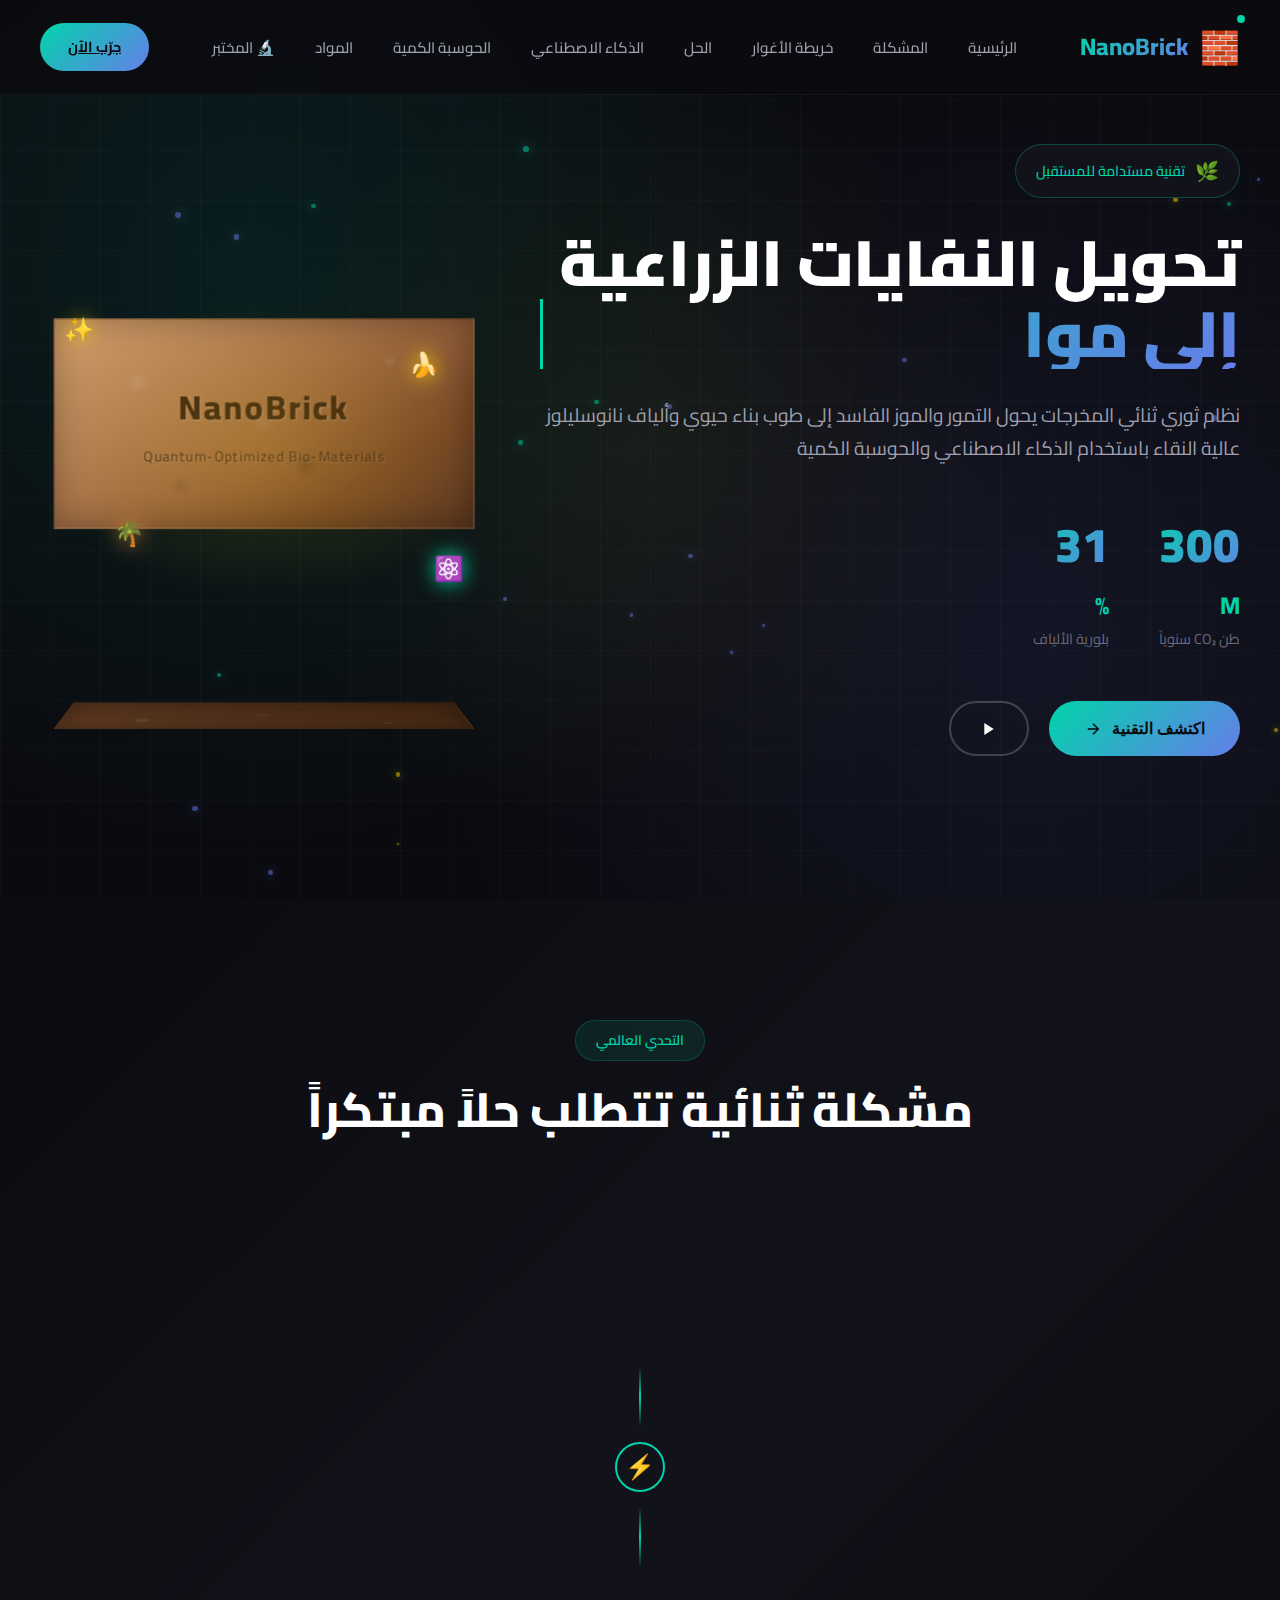
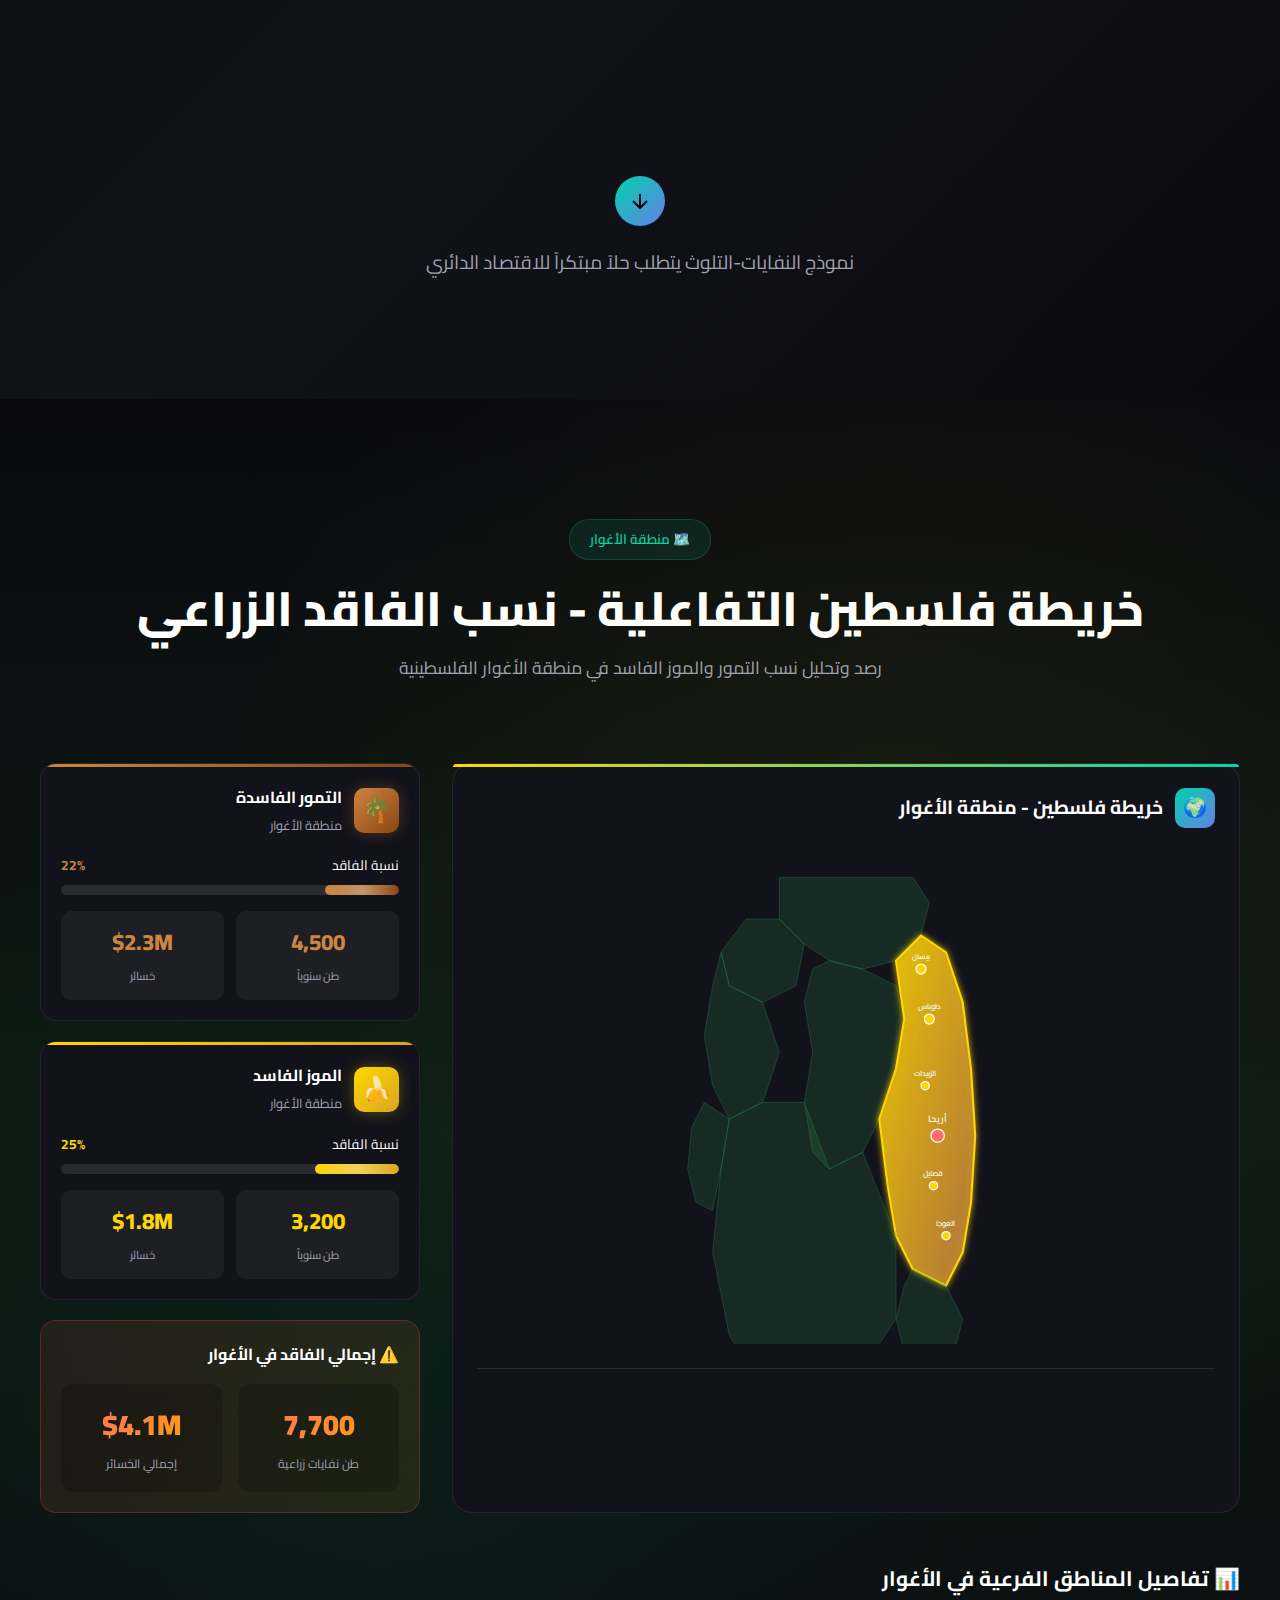
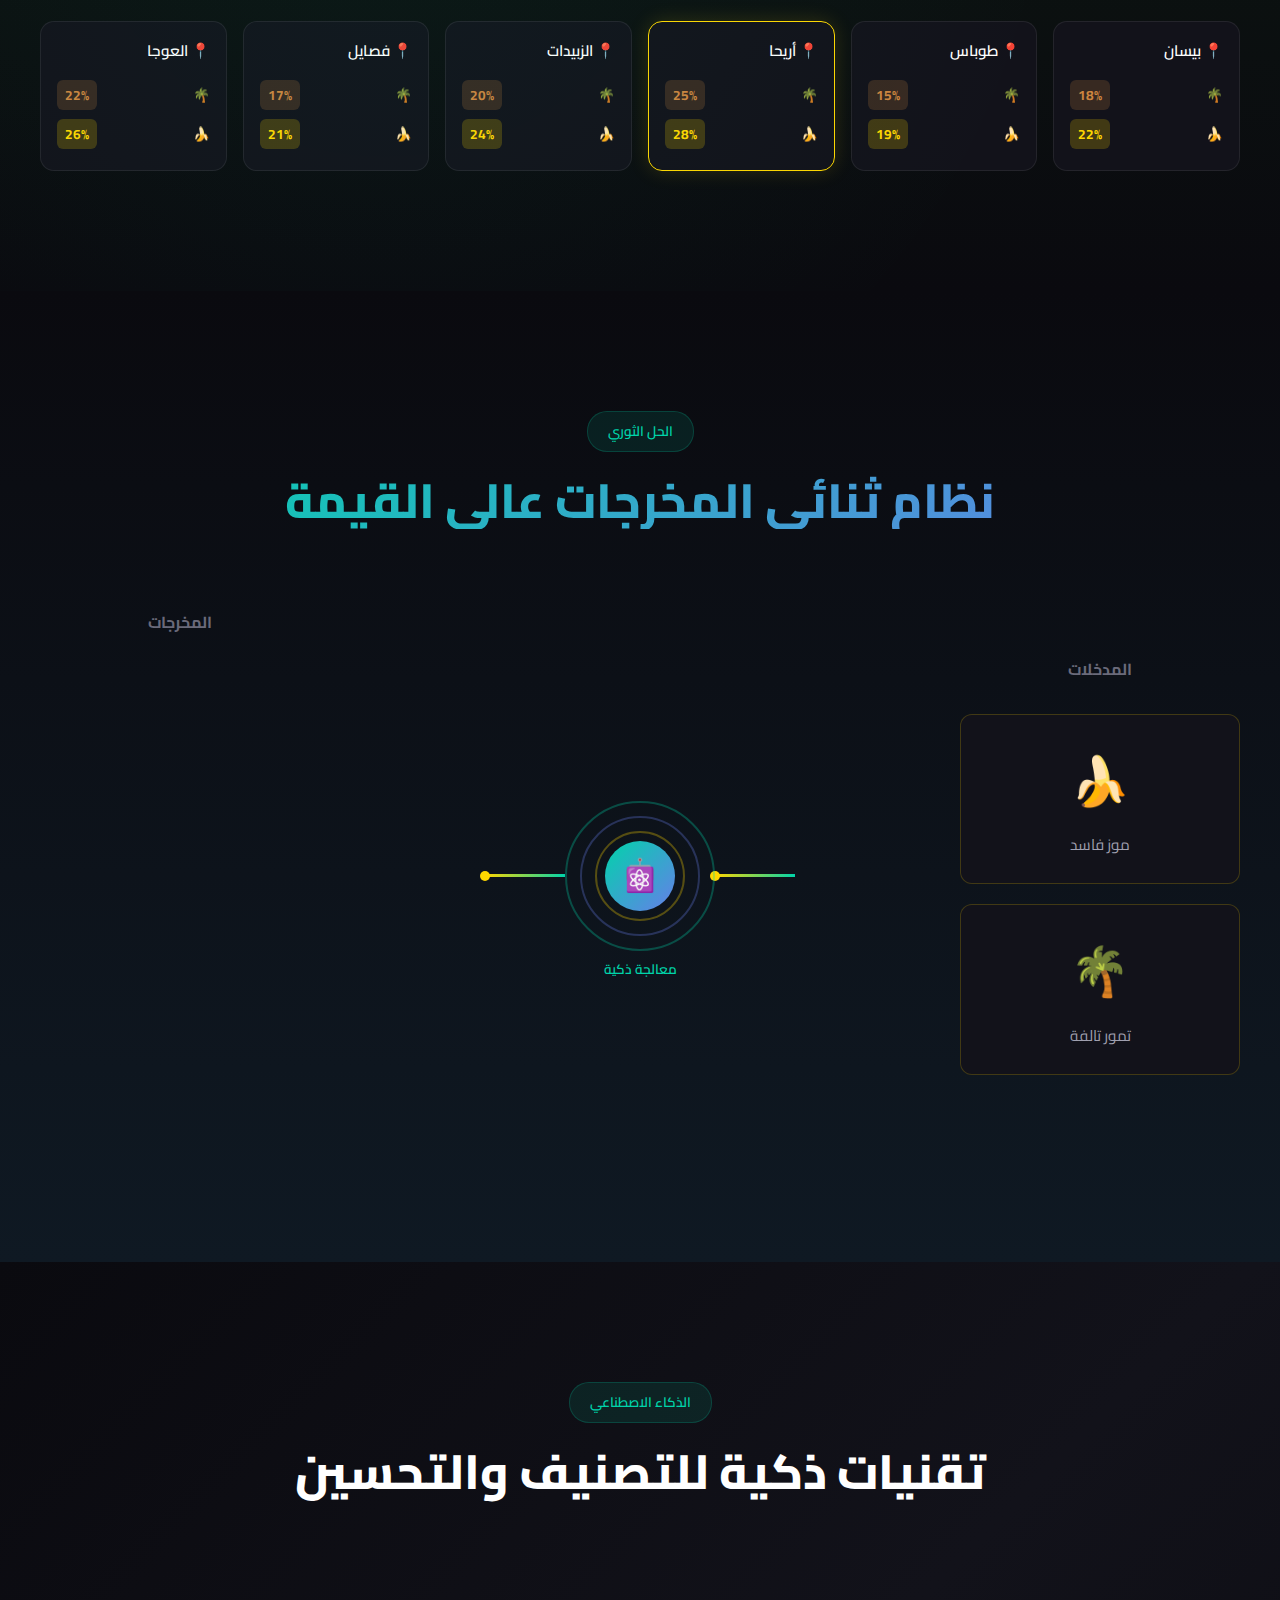
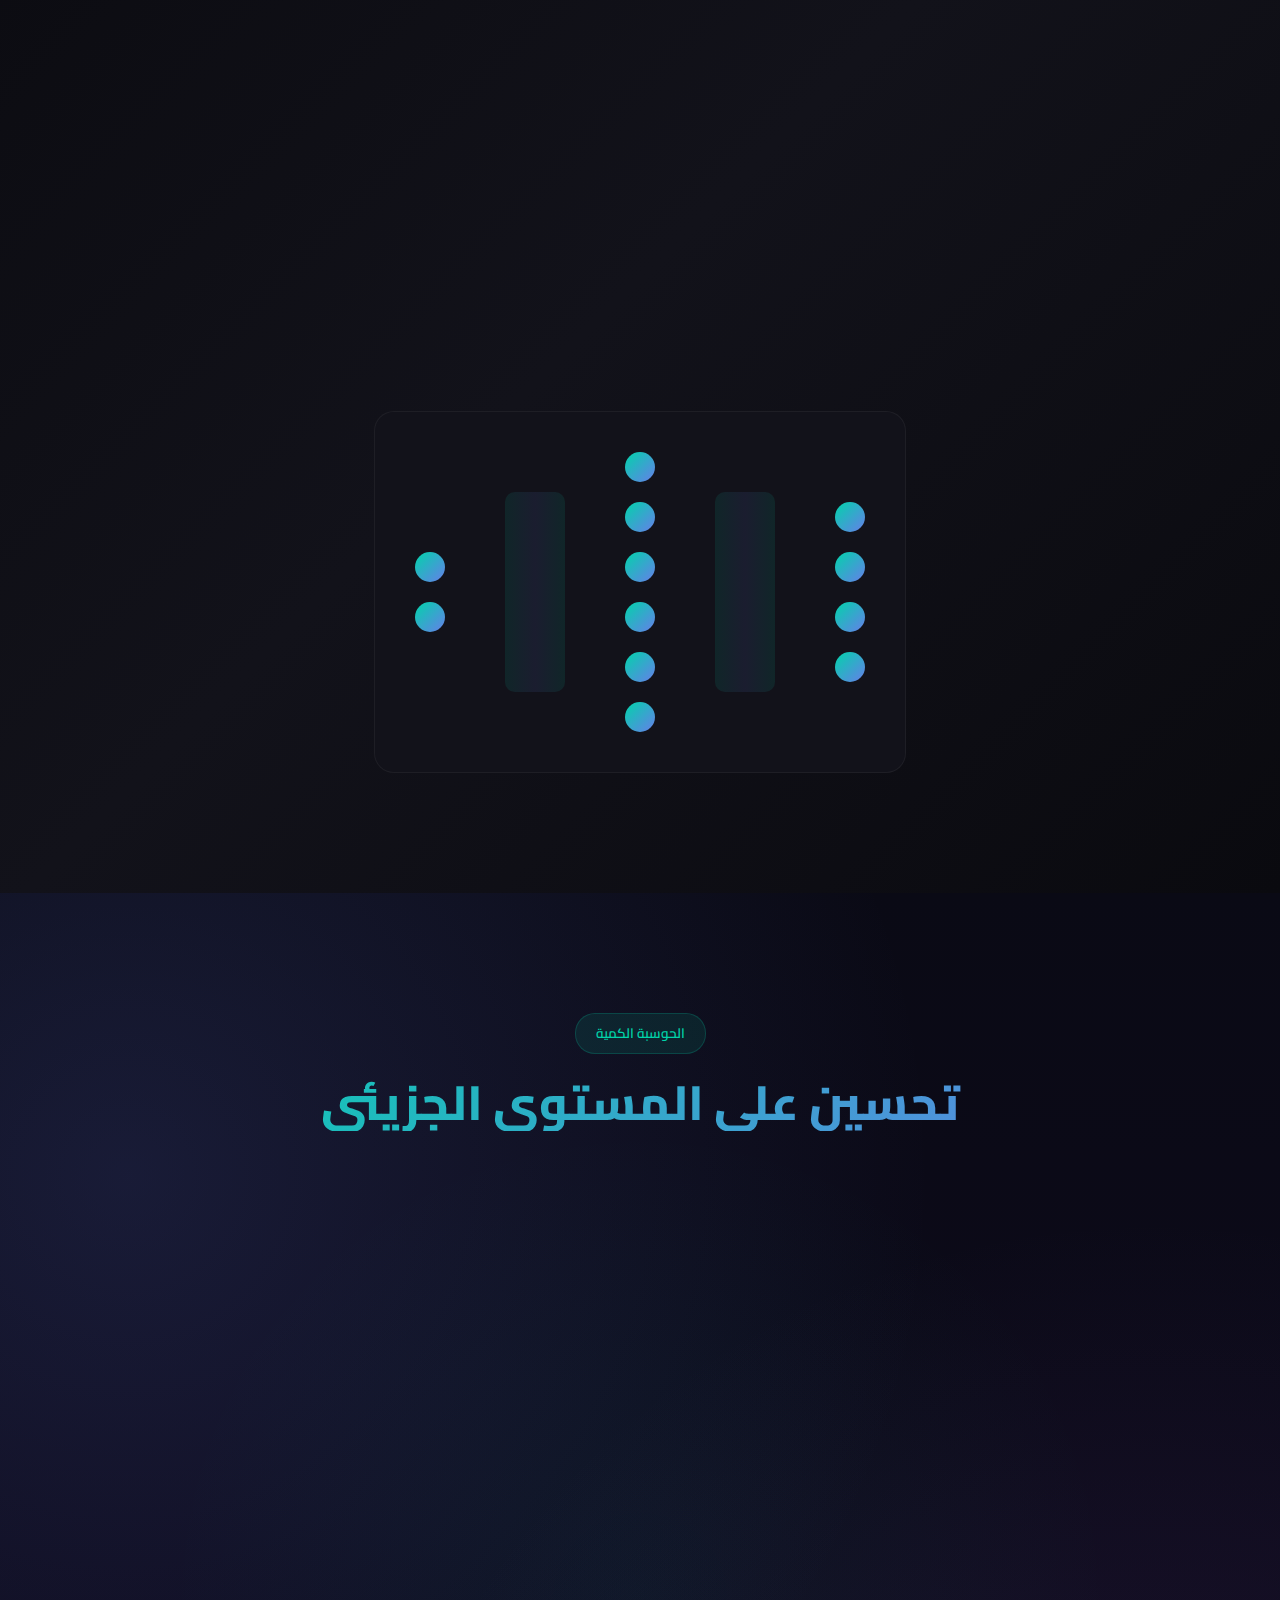
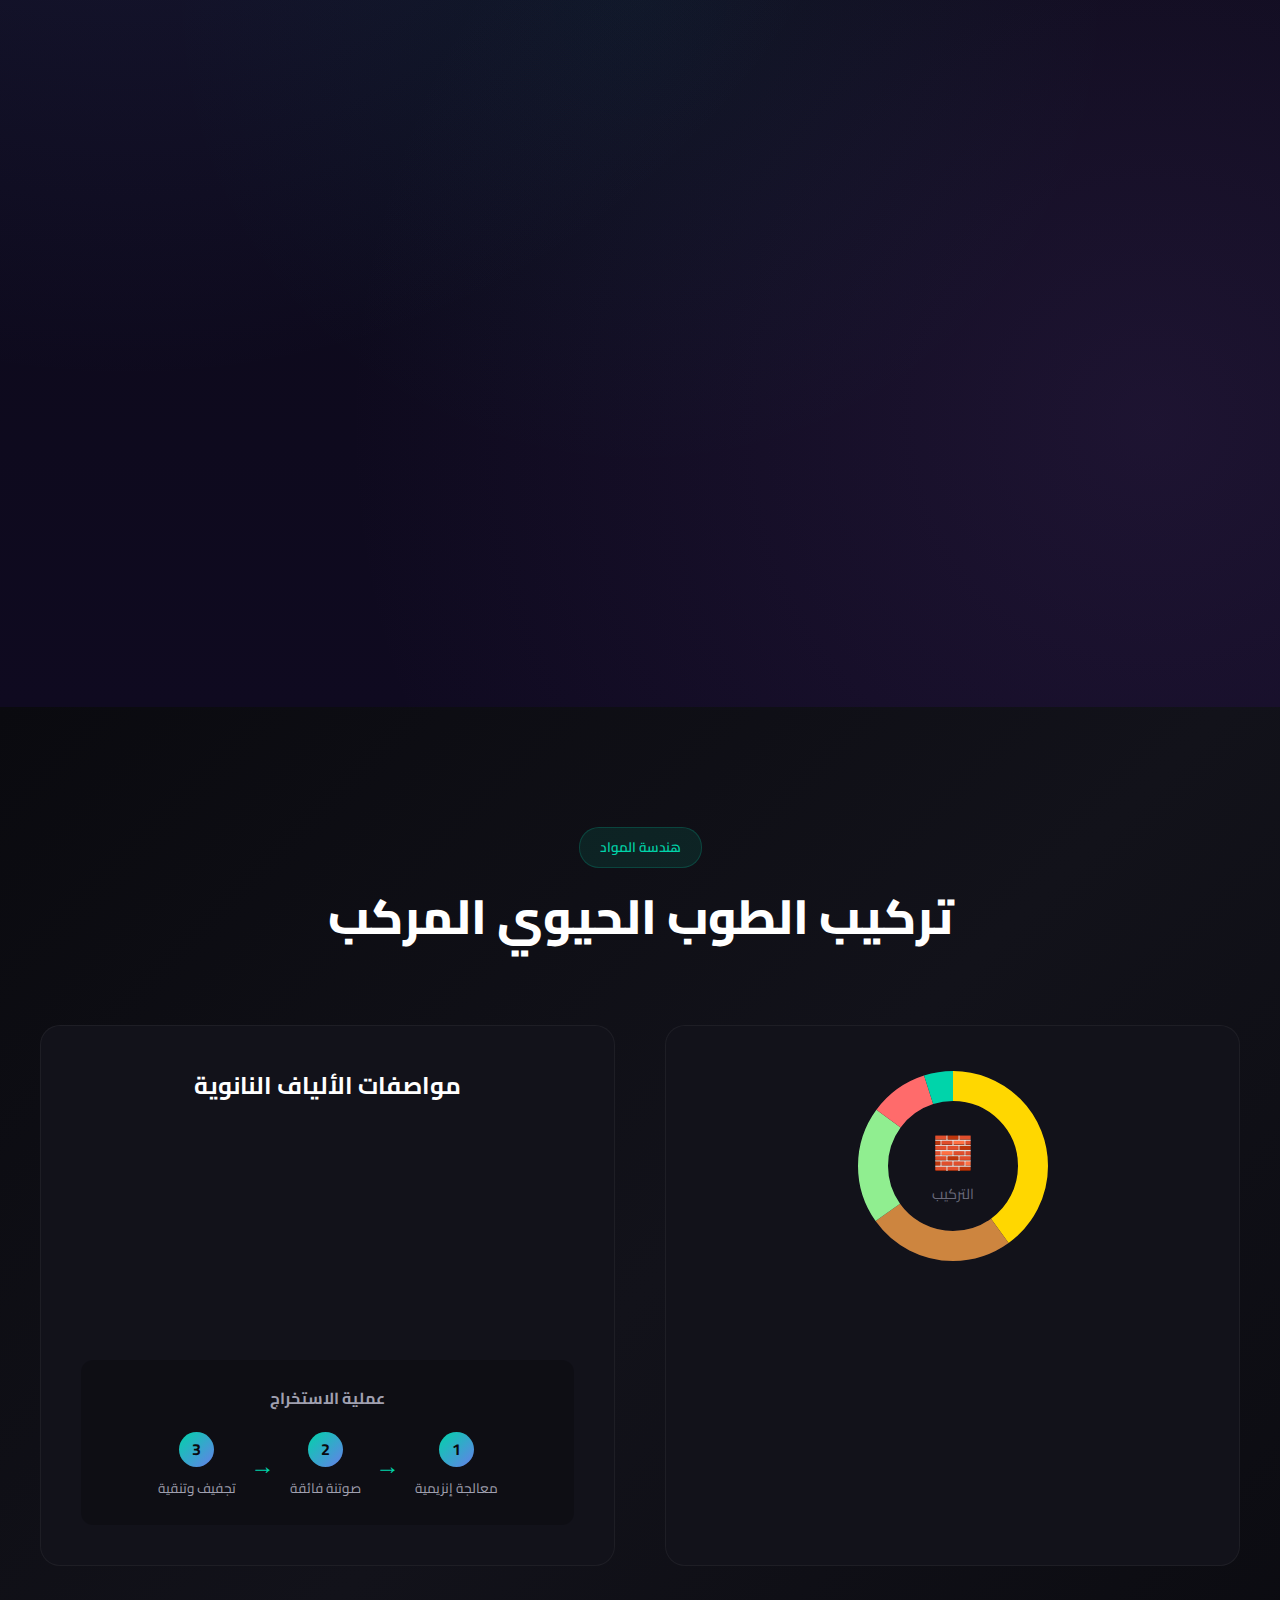
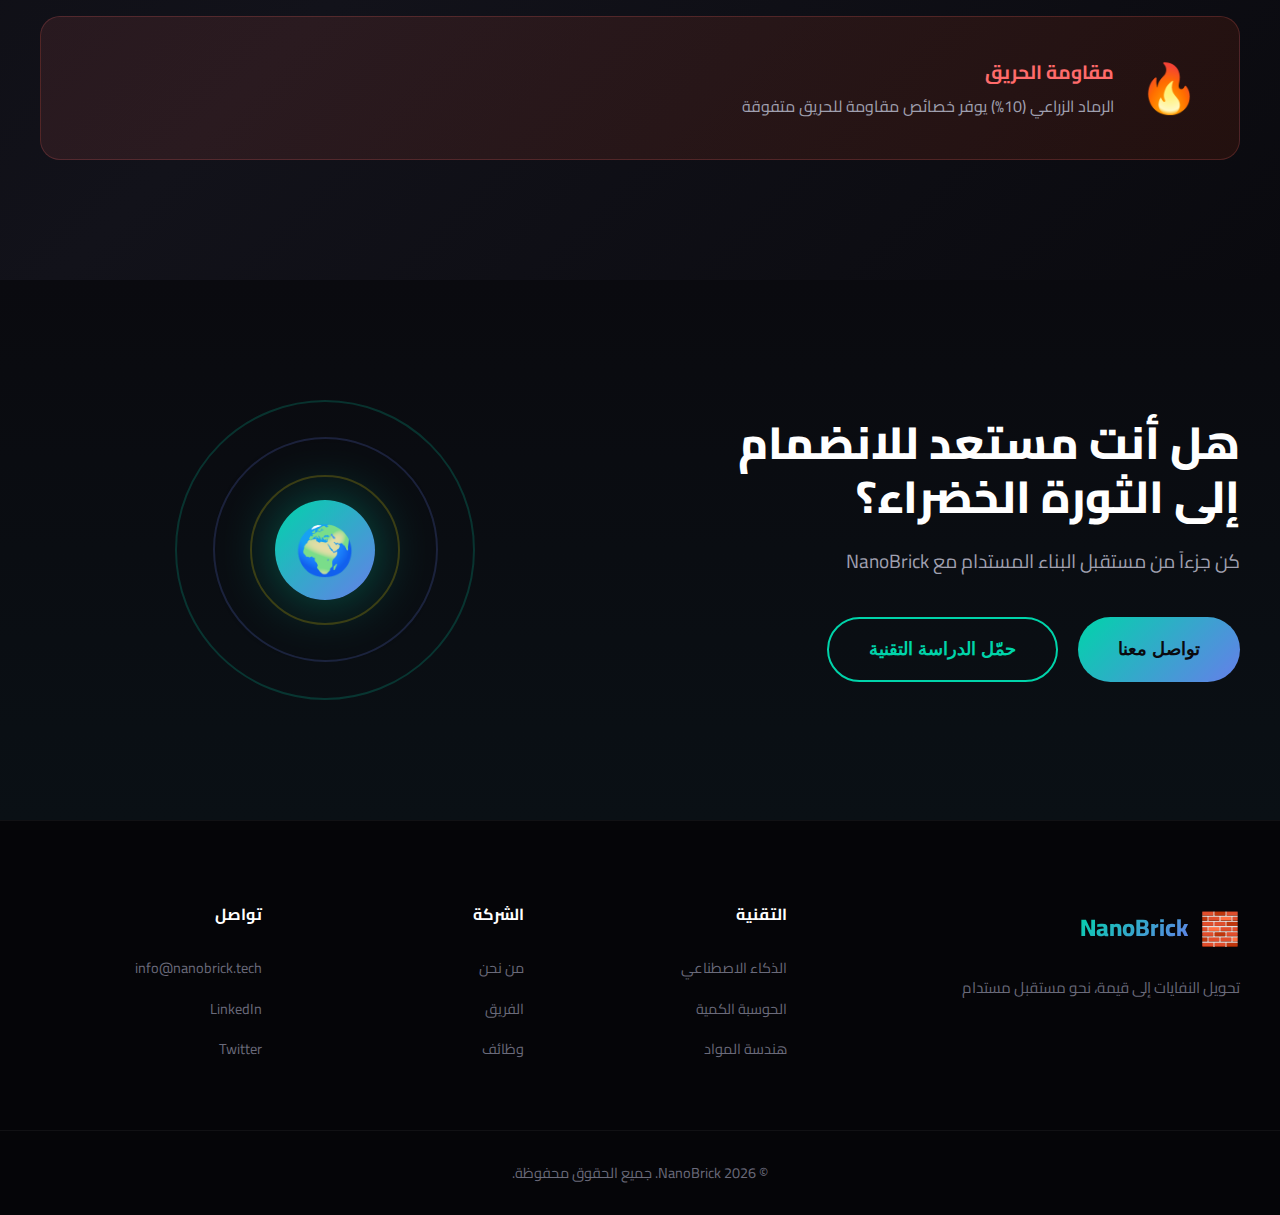
<file: index.html>
<!DOCTYPE html>
<html lang="ar" dir="rtl">

<head>
    <meta charset="UTF-8">
    <meta name="viewport" content="width=device-width, initial-scale=1.0">
    <title>NanoBrick - تحويل النفايات الزراعية إلى مواد بناء متطورة</title>
    <meta name="description"
        content="NanoBrick: نظام ثوري يحول النفايات الزراعية إلى طوب بناء حيوي وألياف نانوسليلوز باستخدام الذكاء الاصطناعي والحوسبة الكمية">
    <link rel="preconnect" href="https://fonts.googleapis.com">
    <link rel="preconnect" href="https://fonts.gstatic.com" crossorigin>
    <link
        href="https://fonts.googleapis.com/css2?family=Cairo:wght@300;400;600;700;800;900&family=Tajawal:wght@400;500;700;800&display=swap"
        rel="stylesheet">
    <link rel="stylesheet" href="style.css">
</head>

<body>
    <nav class="navbar">
        <div class="nav-container">
            <div class="logo">
                <div class="logo-icon">
                    <span class="brick-icon">🧱</span>
                    <span class="nano-particle"></span>
                </div>
                <span class="logo-text">NanoBrick</span>
            </div>
            <ul class="nav-links">
                <li><a href="#home">الرئيسية</a></li>
                <li><a href="#problem">المشكلة</a></li>
                <li><a href="#aghwar-map">خريطة الأغوار</a></li>
                <li><a href="#solution">الحل</a></li>
                <li><a href="#ai">الذكاء الاصطناعي</a></li>
                <li><a href="#quantum">الحوسبة الكمية</a></li>
                <li><a href="#materials">المواد</a></li>
                <li><a href="/lab" class="lab-link">🔬 المختبر</a></li>
            </ul>
            <a href="/lab" class="nav-cta">جرّب الآن</a>
            <button class="mobile-menu-btn">
                <span></span>
                <span></span>
                <span></span>
            </button>
        </div>
    </nav>

    <section id="home" class="hero">
        <div class="hero-bg">
            <div class="particle-field"></div>
            <div class="quantum-grid"></div>
        </div>
        <div class="hero-content">
            <div class="hero-badge">
                <span class="badge-icon">🌿</span>
                <span>تقنية مستدامة للمستقبل</span>
            </div>
            <h1 class="hero-title">
                <span class="title-line">تحويل النفايات الزراعية</span>
                <span class="title-highlight">إلى مواد بناء متطورة</span>
            </h1>
            <p class="hero-description">
                نظام ثوري ثنائي المخرجات يحول التمور والموز الفاسد إلى طوب بناء حيوي
                وألياف نانوسليلوز عالية النقاء باستخدام الذكاء الاصطناعي والحوسبة الكمية
            </p>
            <div class="hero-stats">
                <div class="stat-item">
                    <span class="stat-number" data-target="800">0</span>
                    <span class="stat-suffix">M</span>
                    <span class="stat-label">طن CO₂ سنوياً</span>
                </div>
                <div class="stat-item">
                    <span class="stat-number" data-target="85">0</span>
                    <span class="stat-suffix">%</span>
                    <span class="stat-label">بلورية الألياف</span>
                </div>
            </div>
            <div class="hero-cta">
                <button class="btn-primary">
                    <span>اكتشف التقنية</span>
                    <svg viewBox="0 0 24 24" fill="none" stroke="currentColor" stroke-width="2">
                        <path d="M5 12h14M12 5l7 7-7 7" />
                    </svg>
                </button>
                <button class="btn-secondary">
                    <svg viewBox="0 0 24 24" fill="currentColor">
                        <polygon points="5,3 19,12 5,21" />
                    </svg>
                </button>
            </div>
        </div>
        <div class="hero-visual">
            <div class="nanobrick-3d-container">
                <div class="nanobrick-3d">
                    <div class="nb-face nb-front">
                        <div class="brick-overlay">
                            <div class="brick-text">NanoBrick</div>
                            <div class="brick-sub">Quantum-Optimized Bio-Materials</div>
                        </div>
                    </div>
                    <div class="nb-face nb-back">
                        <div class="brick-overlay back-face">
                            <div class="brick-logo">🌿</div>
                            <div class="brick-text">صديق للبيئة</div>
                        </div>
                    </div>
                    <div class="nb-face nb-left"></div>
                    <div class="nb-face nb-top"></div>
                    <div class="nb-face nb-bottom"></div>
                </div>
                <div class="brick-particles">
                    <span class="bp bp1">✨</span>
                    <span class="bp bp2">🍌</span>
                    <span class="bp bp3">🌴</span>
                    <span class="bp bp4">⚛️</span>
                </div>
                <div class="brick-glow"></div>
            </div>
        </div>
    </section>

    <section id="problem" class="problem-section">
        <div class="section-container">
            <div class="section-header">
                <span class="section-tag">التحدي العالمي</span>
                <h2 class="section-title">مشكلة ثنائية تتطلب حلاً مبتكراً</h2>
            </div>
            <div class="problem-grid">
                <div class="problem-card agriculture">
                    <div class="problem-icon">
                        <div class="icon-bg"></div>
                        <span>🍌</span>
                    </div>
                    <h3>خسائر القطاع الزراعي</h3>
                    <div class="problem-stat">
                        <span class="big-number">15-25%</span>
                        <span class="stat-desc">من محاصيل التمور والموز تُفقد سنوياً</span>
                    </div>
                    <p>مليارات الدولارات في خسائر اقتصادية وأعباء بيئية ناتجة عن تلف المحاصيل</p>
                    <div class="impact-bar">
                        <div class="bar-fill" style="--fill-width: 75%"></div>
                        <span class="bar-label">التأثير الاقتصادي</span>
                    </div>
                </div>
                <div class="problem-connector">
                    <div class="connector-line"></div>
                    <div class="connector-icon">⚡</div>
                    <div class="connector-line"></div>
                </div>
                <div class="problem-card construction">
                    <div class="problem-icon">
                        <div class="icon-bg"></div>
                        <span>🏗️</span>
                    </div>
                    <h3>انبعاثات صناعة البناء</h3>
                    <div class="problem-stat">
                        <span class="big-number">800M+</span>
                        <span class="stat-desc">طن من CO₂ سنوياً من إنتاج الطوب التقليدي</span>
                    </div>
                    <p>عمليات الحرق كثيفة الطاقة تساهم بشكل كبير في التلوث العالمي</p>
                    <div class="impact-bar">
                        <div class="bar-fill" style="--fill-width: 85%"></div>
                        <span class="bar-label">البصمة الكربونية</span>
                    </div>
                </div>
            </div>
            <div class="paradigm-shift">
                <div class="shift-arrow">
                    <svg viewBox="0 0 24 24" fill="none" stroke="currentColor" stroke-width="2">
                        <path d="M12 5v14M5 12l7 7 7-7" />
                    </svg>
                </div>
                <p class="shift-text">نموذج النفايات-التلوث يتطلب حلاً مبتكراً للاقتصاد الدائري</p>
            </div>
        </div>
    </section>

    <section id="aghwar-map" class="aghwar-map-section">
        <div class="section-container">
            <div class="section-header">
                <span class="section-tag">🗺️ منطقة الأغوار</span>
                <h2 class="section-title">خريطة فلسطين التفاعلية - نسب الفاقد الزراعي</h2>
                <p class="section-desc">رصد وتحليل نسب التمور والموز الفاسد في منطقة الأغوار الفلسطينية</p>
            </div>

            <div class="map-content-grid">
                <div class="map-box">
                    <div class="map-header">
                        <span class="map-icon">🌍</span>
                        <span>خريطة فلسطين - منطقة الأغوار</span>
                    </div>
                    <div class="palestine-map-container">
                        <svg class="palestine-svg" viewBox="0 0 400 600" preserveAspectRatio="xMidYMid meet">
                            <defs>
                                <linearGradient id="aghwarGrad" x1="0%" y1="0%" x2="100%" y2="100%">
                                    <stop offset="0%" stop-color="rgba(255, 215, 0, 0.7)" />
                                    <stop offset="100%" stop-color="rgba(205, 133, 63, 0.6)" />
                                </linearGradient>
                                <filter id="glowFilter">
                                    <feGaussianBlur stdDeviation="4" result="coloredBlur" />
                                    <feMerge>
                                        <feMergeNode in="coloredBlur" />
                                        <feMergeNode in="SourceGraphic" />
                                    </feMerge>
                                </filter>
                            </defs>
                            <path class="map-region other-region"
                                d="M120,40 L280,40 L300,70 L290,110 L260,140 L220,150 L180,140 L150,120 L120,90 Z" />
                            <path class="map-region other-region"
                                d="M80,90 L120,90 L150,120 L140,170 L100,190 L60,170 L50,130 Z" />
                            <path class="map-region other-region"
                                d="M50,130 L60,170 L100,190 L120,250 L100,310 L60,330 L40,290 L30,230 L40,170 Z" />
                            <path class="map-region other-region"
                                d="M180,140 L220,150 L260,170 L270,210 L260,270 L240,330 L220,370 L180,390 L160,370 L150,310 L160,250 L150,190 L160,150 Z" />
                            <path class="map-region aghwar-region"
                                d="M260,140 L290,110 L320,130 L340,190 L350,270 L355,350 L350,430 L340,490 L320,530 L280,510 L260,470 L250,410 L240,330 L260,270 L270,210 Z"
                                filter="url(#glowFilter)" />
                            <path class="map-region other-region"
                                d="M280,510 L320,530 L340,570 L330,610 L300,630 L270,610 L260,570 L270,530 Z" />
                            <path class="map-region other-region"
                                d="M60,330 L100,310 L150,310 L180,390 L220,370 L260,470 L260,570 L220,630 L160,670 L100,650 L60,590 L40,490 L50,390 Z" />
                            <path class="map-region other-region"
                                d="M30,310 L60,330 L50,390 L40,440 L20,430 L10,390 L15,340 Z" />
                            <circle cx="290" cy="150" r="6" class="map-marker" /><text x="290" y="138"
                                class="marker-label">بيسان</text>
                            <circle cx="300" cy="210" r="6" class="map-marker" /><text x="300" y="198"
                                class="marker-label">طوباس</text>
                            <circle cx="310" cy="350" r="8" class="map-marker main-marker" /><text x="310" y="333"
                                class="marker-label main-label">أريحا</text>
                            <circle cx="295" cy="290" r="5" class="map-marker" /><text x="295" y="278"
                                class="marker-label">الزبيدات</text>
                            <circle cx="305" cy="410" r="5" class="map-marker" /><text x="305" y="398"
                                class="marker-label">فصايل</text>
                            <circle cx="320" cy="470" r="5" class="map-marker" /><text x="320" y="458"
                                class="marker-label">العوجا</text>
                        </svg>
                    </div>
                    <div class="map-legend">
                        <div class="legend-item"><span class="legend-dot aghwar-dot"></span> منطقة الأغوار</div>
                        <div class="legend-item"><span class="legend-dot other-dot"></span> مناطق أخرى</div>
                    </div>
                </div>

                <div class="map-data-cards">
                    <div class="waste-card dates-card">
                        <div class="waste-header"><span class="waste-icon">🌴</span>
                            <div><strong>التمور الفاسدة</strong><small>منطقة الأغوار</small></div>
                        </div>
                        <div class="waste-progress"><span>نسبة الفاقد</span><span
                                class="waste-percent dates-percent">22%</span></div>
                        <div class="progress-track">
                            <div class="progress-bar dates-bar" style="width: 22%"></div>
                        </div>
                        <div class="waste-stats">
                            <div><span class="stat-val">4,500</span><span class="stat-lbl">طن سنوياً</span></div>
                            <div><span class="stat-val">$2.3M</span><span class="stat-lbl">خسائر</span></div>
                        </div>
                    </div>
                    <div class="waste-card banana-card">
                        <div class="waste-header"><span class="waste-icon">🍌</span>
                            <div><strong>الموز الفاسد</strong><small>منطقة الأغوار</small></div>
                        </div>
                        <div class="waste-progress"><span>نسبة الفاقد</span><span
                                class="waste-percent banana-percent">25%</span></div>
                        <div class="progress-track">
                            <div class="progress-bar banana-bar" style="width: 25%"></div>
                        </div>
                        <div class="waste-stats">
                            <div><span class="stat-val">3,200</span><span class="stat-lbl">طن سنوياً</span></div>
                            <div><span class="stat-val">$1.8M</span><span class="stat-lbl">خسائر</span></div>
                        </div>
                    </div>
                    <div class="waste-card summary-card">
                        <div class="summary-title">⚠️ إجمالي الفاقد في الأغوار</div>
                        <div class="summary-grid">
                            <div class="summary-item"><span class="summary-val">7,700</span><span class="summary-lbl">طن
                                    نفايات زراعية</span></div>
                            <div class="summary-item"><span class="summary-val">$4.1M</span><span
                                    class="summary-lbl">إجمالي الخسائر</span></div>
                        </div>
                    </div>
                </div>
            </div>

            <div class="subregions-section">
                <h3 class="subregions-title">📊 تفاصيل المناطق الفرعية في الأغوار</h3>
                <div class="subregions-grid">
                    <div class="subregion-item">
                        <div class="subregion-name">📍 بيسان</div>
                        <div class="subregion-row"><span>🌴</span><span class="dates-val">18%</span></div>
                        <div class="subregion-row"><span>🍌</span><span class="banana-val">22%</span></div>
                    </div>
                    <div class="subregion-item">
                        <div class="subregion-name">📍 طوباس</div>
                        <div class="subregion-row"><span>🌴</span><span class="dates-val">15%</span></div>
                        <div class="subregion-row"><span>🍌</span><span class="banana-val">19%</span></div>
                    </div>
                    <div class="subregion-item active">
                        <div class="subregion-name">📍 أريحا</div>
                        <div class="subregion-row"><span>🌴</span><span class="dates-val">25%</span></div>
                        <div class="subregion-row"><span>🍌</span><span class="banana-val">28%</span></div>
                    </div>
                    <div class="subregion-item">
                        <div class="subregion-name">📍 الزبيدات</div>
                        <div class="subregion-row"><span>🌴</span><span class="dates-val">20%</span></div>
                        <div class="subregion-row"><span>🍌</span><span class="banana-val">24%</span></div>
                    </div>
                    <div class="subregion-item">
                        <div class="subregion-name">📍 فصايل</div>
                        <div class="subregion-row"><span>🌴</span><span class="dates-val">17%</span></div>
                        <div class="subregion-row"><span>🍌</span><span class="banana-val">21%</span></div>
                    </div>
                    <div class="subregion-item">
                        <div class="subregion-name">📍 العوجا</div>
                        <div class="subregion-row"><span>🌴</span><span class="dates-val">22%</span></div>
                        <div class="subregion-row"><span>🍌</span><span class="banana-val">26%</span></div>
                    </div>
                </div>
            </div>
        </div>
    </section>

    <section id="solution" class="solution-section">
        <div class="section-container">
            <div class="section-header light">
                <span class="section-tag">الحل الثوري</span>
                <h2 class="section-title">نظام ثنائي المخرجات عالي القيمة</h2>
            </div>
            <div class="solution-diagram">
                <div class="input-column">
                    <h4 class="column-title">المدخلات</h4>
                    <div class="input-item">
                        <div class="item-icon">🍌</div>
                        <span>موز فاسد</span>
                    </div>
                    <div class="input-item">
                        <div class="item-icon">🌴</div>
                        <span>تمور تالفة</span>
                    </div>
                </div>

                <div class="process-column">
                    <div class="process-flow">
                        <div class="flow-line"></div>
                        <div class="process-hub">
                            <div class="hub-ring r1"></div>
                            <div class="hub-ring r2"></div>
                            <div class="hub-ring r3"></div>
                            <div class="hub-core">
                                <span class="ai-icon">🤖</span>
                                <span class="quantum-icon">⚛️</span>
                            </div>
                            <span class="hub-label">معالجة ذكية</span>
                        </div>
                        <div class="flow-line split"></div>
                    </div>
                </div>

                <div class="output-column">
                    <h4 class="column-title">المخرجات</h4>
                    <div class="output-item brick">
                        <div class="output-visual">
                            <div class="mini-brick"></div>
                        </div>
                        <div class="output-info">
                            <h5>طوب بناء حيوي</h5>
                            <ul>
                                <li>خصائص ميكانيكية متفوقة</li>
                                <li>عزل حراري ممتاز</li>
                                <li>قابل للتحلل الكامل</li>
                            </ul>
                        </div>
                    </div>
                    <div class="output-item fiber">
                        <div class="output-visual">
                            <div class="nano-fibers">
                                <span></span><span></span><span></span>
                            </div>
                        </div>
                        <div class="output-info">
                            <h5>ألياف نانوسليلوز</h5>
                            <ul>
                                <li>قطر: 20-80 نانومتر</li>
                                <li>بلورية: 85%</li>
                                <li>تطبيقات صناعية متقدمة</li>
                            </ul>
                        </div>
                    </div>
                </div>
            </div>
        </div>
    </section>

    <section id="ai" class="ai-section">
        <div class="section-container">
            <div class="section-header">
                <span class="section-tag">الذكاء الاصطناعي</span>
                <h2 class="section-title">تقنيات ذكية للتصنيف والتحسين</h2>
            </div>
            <div class="ai-grid">
                <div class="ai-card">
                    <div class="card-glow"></div>
                    <div class="ai-card-icon">
                        <svg viewBox="0 0 24 24" fill="none" stroke="currentColor" stroke-width="1.5">
                            <circle cx="12" cy="12" r="3" />
                            <path
                                d="M12 1v4M12 19v4M4.22 4.22l2.83 2.83M16.95 16.95l2.83 2.83M1 12h4M19 12h4M4.22 19.78l2.83-2.83M16.95 7.05l2.83-2.83" />
                        </svg>
                    </div>
                    <h3>نموذج التصنيف</h3>
                    <p> تصنيف النفايات حسب النوع ودرجة النضج ومستوى الضرر</p>
                </div>
                <div class="ai-card">
                    <div class="card-glow"></div>
                    <div class="ai-card-icon">
                        <svg viewBox="0 0 24 24" fill="none" stroke="currentColor" stroke-width="1.5">
                            <path
                                d="M21 16V8a2 2 0 0 0-1-1.73l-7-4a2 2 0 0 0-2 0l-7 4A2 2 0 0 0 3 8v8a2 2 0 0 0 1 1.73l7 4a2 2 0 0 0 2 0l7-4A2 2 0 0 0 21 16z" />
                            <polyline points="3.27,6.96 12,12.01 20.73,6.96" />
                            <line x1="12" y1="22.08" x2="12" y2="12" />
                        </svg>
                    </div>
                    <h3>التعلم الآلي</h3>
                    <p>خوارزميات تتنبأ بنسب المواد المثلى للخصائص الميكانيكية المستهدفة</p>
                    <div class="feature-pills">
                        <span class="pill">تحسين النسب</span>
                        <span class="pill">توقع الخصائص</span>
                    </div>
                </div>
                <div class="ai-card">
                    <div class="card-glow"></div>
                    <div class="ai-card-icon">
                        <svg viewBox="0 0 24 24" fill="none" stroke="currentColor" stroke-width="1.5">
                            <path d="M9 12l2 2 4-4" />
                            <path d="M21 12a9 9 0 1 1-18 0 9 9 0 0 1 18 0z" />
                        </svg>
                    </div>
                    <h3>مراقبة الجودة الآلية</h3>
                    <p>نظام كشف العيوب المجهرية في المنتجات النهائية بدقة عالية</p>
                    <div class="feature-pills">
                        <span class="pill">كشف العيوب</span>
                        <span class="pill">ضمان الجودة</span>
                    </div>
                </div>
            </div>
            <div class="ai-visualization">
                <div class="neural-network">
                    <div class="nn-layer input-layer">
                        <div class="neuron"></div>
                        <div class="neuron"></div>
                        <div class="neuron"></div>
                        <div class="neuron"></div>
                    </div>
                    <div class="nn-connections"></div>
                    <div class="nn-layer hidden-layer">
                        <div class="neuron"></div>
                        <div class="neuron"></div>
                        <div class="neuron"></div>
                        <div class="neuron"></div>
                        <div class="neuron"></div>
                        <div class="neuron"></div>
                    </div>
                    <div class="nn-connections"></div>
                    <div class="nn-layer output-layer">
                        <div class="neuron"></div>
                        <div class="neuron"></div>
                    </div>
                </div>
            </div>
        </div>
    </section>

    <section id="quantum" class="quantum-section">
        <div class="quantum-bg">
            <div class="qubit-grid"></div>
        </div>
        <div class="section-container">
            <div class="section-header light">
                <span class="section-tag">الحوسبة الكمية</span>
                <h2 class="section-title">تحسين على المستوى الجزيئي</h2>
            </div>
            <div class="quantum-features">
                <div class="quantum-card vqe">
                    <div class="quantum-visual">
                        <div class="bloch-sphere">
                            <div class="sphere-ring x"></div>
                            <div class="sphere-ring y"></div>
                            <div class="sphere-ring z"></div>
                            <div class="qubit-vector"></div>
                        </div>
                    </div>
                    <div class="quantum-info">
                        <h3>VQE - محاكاة التفاعلات الجزيئية</h3>
                        <p>خوارزمية Variational Quantum Eigensolver تحاكي التفاعلات بين السليلوز والنشا والبوليمرات
                            الرابطة</p>
                        <code class="quantum-code">H|ψ⟩ = E|ψ⟩</code>
                    </div>
                </div>
                <div class="quantum-card annealing">
                    <div class="quantum-visual">
                        <div class="energy-landscape">
                            <svg viewBox="0 0 200 100" preserveAspectRatio="none">
                                <path class="landscape-path" d="M0,80 Q25,90 50,60 T100,70 T150,40 T200,50" fill="none"
                                    stroke="url(#energyGradient)" stroke-width="3" />
                                <circle class="energy-ball" cx="150" cy="40" r="6" />
                                <defs>
                                    <linearGradient id="energyGradient" x1="0%" y1="0%" x2="100%" y2="0%">
                                        <stop offset="0%" stop-color="#667eea" />
                                        <stop offset="100%" stop-color="#00d4aa" />
                                    </linearGradient>
                                </defs>
                            </svg>
                        </div>
                    </div>
                    <div class="quantum-info">
                        <h3>التلدين الكمي - D-Wave</h3>
                        <p>تحسين جدولة الإنتاج متعددة المتغيرات</p>
                        <div class="config-comparison">
                            <div class="config-item quantum">
                                <span class="config-number">10<sup>6</sup>+</span>
                                <span class="config-label">تكوينات كمية</span>
                            </div>
                            <span class="vs">vs</span>
                            <div class="config-item classical">
                                <span class="config-number">10<sup>3</sup></span>
                                <span class="config-label">تكوينات كلاسيكية</span>
                            </div>
                        </div>
                    </div>
                </div>
                <div class="quantum-card molecular">
                    <div class="quantum-visual">
                        <div class="molecular-sim">
                            <div class="molecule">
                                <div class="atom a1"></div>
                                <div class="atom a2"></div>
                                <div class="atom a3"></div>
                                <div class="bond b1"></div>
                                <div class="bond b2"></div>
                            </div>
                        </div>
                    </div>
                    <div class="quantum-info">
                        <h3>محاكاة الديناميكا الجزيئية</h3>
                        <p>تصميم أنماط توزيع الألياف النانوية المثلى داخل المصفوفة المركبة</p>
                        <div class="fiber-pattern">
                            <span class="fiber f1"></span>
                            <span class="fiber f2"></span>
                            <span class="fiber f3"></span>
                            <span class="fiber f4"></span>
                            <span class="fiber f5"></span>
                        </div>
                    </div>
                </div>
            </div>
        </div>
    </section>

    <section id="materials" class="materials-section">
        <div class="section-container">
            <div class="section-header">
                <span class="section-tag">هندسة المواد</span>
                <h2 class="section-title">تركيب الطوب الحيوي المركب</h2>
            </div>
            <div class="materials-dashboard">
                <div class="composition-chart">
                    <div class="chart-visual">
                        <svg viewBox="0 0 200 200" class="donut-chart">
                            <circle cx="100" cy="100" r="80" fill="none" stroke="#1a1a2e" stroke-width="30" />
                            <circle cx="100" cy="100" r="80" fill="none" stroke="#ffd700" stroke-width="30"
                                stroke-dasharray="201 502" stroke-dashoffset="0" class="segment banana-fiber" />
                            <circle cx="100" cy="100" r="80" fill="none" stroke="#cd853f" stroke-width="30"
                                stroke-dasharray="126 502" stroke-dashoffset="-201" class="segment date-paste" />
                            <circle cx="100" cy="100" r="80" fill="none" stroke="#90ee90" stroke-width="30"
                                stroke-dasharray="100 502" stroke-dashoffset="-327" class="segment banana-starch" />
                            <circle cx="100" cy="100" r="80" fill="none" stroke="#ff6b6b" stroke-width="30"
                                stroke-dasharray="50 502" stroke-dashoffset="-427" class="segment ash" />
                            <circle cx="100" cy="100" r="80" fill="none" stroke="#00d4aa" stroke-width="30"
                                stroke-dasharray="25 502" stroke-dashoffset="-477" class="segment nanocellulose" />
                        </svg>
                        <div class="chart-center">
                            <span class="center-icon">🧱</span>
                            <span class="center-text">التركيب</span>
                        </div>
                    </div>
                    <div class="chart-legend">
                        <div class="legend-item">
                            <span class="legend-color" style="background: #ffd700"></span>
                            <span class="legend-label">ألياف الموز</span>
                            <span class="legend-value">40%</span>
                        </div>
                        <div class="legend-item">
                            <span class="legend-color" style="background: #cd853f"></span>
                            <span class="legend-label">عجينة التمر</span>
                            <span class="legend-value">25%</span>
                        </div>
                        <div class="legend-item">
                            <span class="legend-color" style="background: #90ee90"></span>
                            <span class="legend-label">نشا الموز</span>
                            <span class="legend-value">20%</span>
                        </div>
                        <div class="legend-item">
                            <span class="legend-color" style="background: #ff6b6b"></span>
                            <span class="legend-label">رماد زراعي</span>
                            <span class="legend-value">10%</span>
                        </div>
                        <div class="legend-item">
                            <span class="legend-color" style="background: #00d4aa"></span>
                            <span class="legend-label">تعزيز نانوسليلوز</span>
                            <span class="legend-value">5%</span>
                        </div>
                    </div>
                </div>
                <div class="nanofiber-specs">
                    <h3>مواصفات الألياف النانوية</h3>
                    <div class="spec-cards">
                        <div class="spec-card">
                            <div class="spec-icon">📏</div>
                            <div class="spec-details">
                                <span class="spec-label">القطر</span>
                                <span class="spec-value">20-80 <small>نانومتر</small></span>
                            </div>
                        </div>
                        <div class="spec-card">
                            <div class="spec-icon">💎</div>
                            <div class="spec-details">
                                <span class="spec-label">البلورية</span>
                                <span class="spec-value">85%</span>
                            </div>
                        </div>
                        <div class="spec-card">
                            <div class="spec-icon">⚗️</div>
                            <div class="spec-details">
                                <span class="spec-label">المعالجة</span>
                                <span class="spec-value">إنزيمية + صوتنة</span>
                            </div>
                        </div>
                    </div>
                    <div class="extraction-process">
                        <h4>عملية الاستخراج</h4>
                        <div class="process-steps">
                            <div class="step">
                                <div class="step-number">1</div>
                                <span>معالجة إنزيمية</span>
                            </div>
                            <div class="step-arrow">→</div>
                            <div class="step">
                                <div class="step-number">2</div>
                                <span>صوتنة فائقة</span>
                            </div>
                            <div class="step-arrow">→</div>
                            <div class="step">
                                <div class="step-number">3</div>
                                <span>تجفيف وتنقية</span>
                            </div>
                        </div>
                    </div>
                </div>
            </div>
            <div class="fire-resistance">
                <div class="fire-icon">🔥</div>
                <div class="fire-info">
                    <h4>مقاومة الحريق</h4>
                    <p>الرماد الزراعي (10%) يوفر خصائص مقاومة للحريق متفوقة</p>
                </div>
            </div>
        </div>
    </section>

    <section class="cta-section">
        <div class="cta-container">
            <div class="cta-content">
                <h2>هل أنت مستعد للانضمام إلى الثورة الخضراء؟</h2>
                <p>كن جزءاً من مستقبل البناء المستدام مع NanoBrick</p>
                <div class="cta-buttons">
                    <button class="btn-primary large">تواصل معنا</button>
                    <button class="btn-outline large">حمّل الدراسة التقنية</button>
                </div>
            </div>
            <div class="cta-visual">
                <div class="eco-orb">
                    <div class="orb-ring r1"></div>
                    <div class="orb-ring r2"></div>
                    <div class="orb-ring r3"></div>
                    <div class="orb-core">
                        <span>🌍</span>
                    </div>
                </div>
            </div>
        </div>
    </section>

    <footer class="footer">
        <div class="footer-container">
            <div class="footer-brand">
                <div class="logo">
                    <span class="logo-icon">🧱</span>
                    <span class="logo-text">NanoBrick</span>
                </div>
                <p>تحويل النفايات إلى قيمة، نحو مستقبل مستدام</p>
            </div>
            <div class="footer-links">
                <div class="link-group">
                    <h4>التقنية</h4>
                    <a href="#">الذكاء الاصطناعي</a>
                    <a href="#">الحوسبة الكمية</a>
                    <a href="#">هندسة المواد</a>
                </div>
                <div class="link-group">
                    <h4>الشركة</h4>
                    <a href="#">من نحن</a>
                    <a href="#">الفريق</a>
                    <a href="#">وظائف</a>
                </div>
                <div class="link-group">
                    <h4>تواصل</h4>
                    <a href="#">info@nanobrick.tech</a>
                    <a href="#">LinkedIn</a>
                    <a href="#">Twitter</a>
                </div>
            </div>
        </div>
        <div class="footer-bottom">
            <p>© 2026 NanoBrick. جميع الحقوق محفوظة.</p>
        </div>
    </footer>

    <script src="script.js"></script>
</body>

</html>
</file>
<file: style.css>
:root {
  --color-primary: #00d4aa;
  --color-primary-dark: #00a885;
  --color-primary-light: #4dffd4;
  --color-secondary: #667eea;
  --color-secondary-dark: #5a67d8;
  --color-accent: #ffd700;

  --bg-dark: #0a0a0f;
  --bg-darker: #050508;
  --bg-card: #12121a;
  --bg-card-hover: #1a1a25;
  --bg-gradient: linear-gradient(135deg, #0a0a0f 0%, #12121a 50%, #0a0a0f 100%);

  --text-primary: #ffffff;
  --text-secondary: #a0a0b0;
  --text-muted: #6a6a7a;
  --gradient-primary: linear-gradient(135deg, #00d4aa 0%, #667eea 100%);
  --gradient-gold: linear-gradient(135deg, #ffd700 0%, #ff8c00 100%);
  --gradient-quantum: linear-gradient(
    135deg,
    #667eea 0%,
    #764ba2 50%,
    #00d4aa 100%
  );
  --gradient-glass: linear-gradient(
    135deg,
    rgba(255, 255, 255, 0.1) 0%,
    rgba(255, 255, 255, 0.05) 100%
  );

  --shadow-sm: 0 2px 10px rgba(0, 0, 0, 0.3);
  --shadow-md: 0 10px 40px rgba(0, 0, 0, 0.4);
  --shadow-lg: 0 20px 60px rgba(0, 0, 0, 0.5);
  --shadow-glow: 0 0 40px rgba(0, 212, 170, 0.3);
  --shadow-glow-gold: 0 0 40px rgba(255, 215, 0, 0.3);

  --section-padding: 120px 0;
  --container-max: 1400px;
  --border-radius: 20px;
  --border-radius-sm: 12px;

  
  --font-primary: "Cairo", sans-serif;
  --font-secondary: "Tajawal", sans-serif;

  
  --transition-fast: 0.2s ease;
  --transition-normal: 0.3s ease;
  --transition-slow: 0.5s ease;
}


*,
*::before,
*::after {
  margin: 0;
  padding: 0;
  box-sizing: border-box;
}

html {
  scroll-behavior: smooth;
  font-size: 16px;
}

body {
  font-family: var(--font-primary);
  background: var(--bg-dark);
  color: var(--text-primary);
  line-height: 1.7;
  overflow-x: hidden;
}


::selection {
  background: var(--color-primary);
  color: var(--bg-dark);
}


::-webkit-scrollbar {
  width: 10px;
}

::-webkit-scrollbar-track {
  background: var(--bg-darker);
}

::-webkit-scrollbar-thumb {
  background: var(--gradient-primary);
  border-radius: 5px;
}


.navbar {
  position: fixed;
  top: 0;
  right: 0;
  left: 0;
  z-index: 1000;
  padding: 20px 0;
  background: rgba(10, 10, 15, 0.8);
  backdrop-filter: blur(20px);
  border-bottom: 1px solid rgba(255, 255, 255, 0.05);
  transition: var(--transition-normal);
}

.navbar.scrolled {
  padding: 15px 0;
  background: rgba(10, 10, 15, 0.95);
}

.nav-container {
  max-width: var(--container-max);
  margin: 0 auto;
  padding: 0 40px;
  display: flex;
  align-items: center;
  justify-content: space-between;
}

.logo {
  display: flex;
  align-items: center;
  gap: 12px;
}

.logo-icon {
  position: relative;
  font-size: 2rem;
}

.nano-particle {
  position: absolute;
  top: -5px;
  right: -5px;
  width: 8px;
  height: 8px;
  background: var(--color-primary);
  border-radius: 50%;
  animation: pulse 2s infinite;
}

.logo-text {
  font-size: 1.5rem;
  font-weight: 800;
  background: var(--gradient-primary);
  -webkit-background-clip: text;
  -webkit-text-fill-color: transparent;
  background-clip: text;
}

.nav-links {
  display: flex;
  list-style: none;
  gap: 40px;
}

.nav-links a {
  color: var(--text-secondary);
  text-decoration: none;
  font-size: 0.95rem;
  font-weight: 500;
  transition: var(--transition-fast);
  position: relative;
}

.nav-links a::after {
  content: "";
  position: absolute;
  bottom: -5px;
  right: 0;
  width: 0;
  height: 2px;
  background: var(--gradient-primary);
  transition: var(--transition-normal);
}

.nav-links a:hover {
  color: var(--text-primary);
}

.nav-links a:hover::after {
  width: 100%;
}

.nav-cta {
  background: var(--gradient-primary);
  border: none;
  padding: 12px 28px;
  border-radius: 30px;
  color: var(--bg-dark);
  font-weight: 700;
  font-size: 0.9rem;
  cursor: pointer;
  transition: var(--transition-normal);
}

.nav-cta:hover {
  transform: translateY(-2px);
  box-shadow: var(--shadow-glow);
}

.mobile-menu-btn {
  display: none;
  flex-direction: column;
  gap: 5px;
  background: transparent;
  border: none;
  cursor: pointer;
}

.mobile-menu-btn span {
  width: 25px;
  height: 2px;
  background: var(--text-primary);
  transition: var(--transition-normal);
}


.hero {
  min-height: 100vh;
  display: flex;
  align-items: center;
  position: relative;
  padding: 100px 40px;
  overflow: hidden;
}

.hero-bg {
  position: absolute;
  inset: 0;
  z-index: 0;
}

.particle-field {
  position: absolute;
  inset: 0;
  background-image:
    radial-gradient(
      circle at 20% 30%,
      rgba(0, 212, 170, 0.1) 0%,
      transparent 50%
    ),
    radial-gradient(
      circle at 80% 70%,
      rgba(102, 126, 234, 0.1) 0%,
      transparent 50%
    ),
    radial-gradient(
      circle at 50% 50%,
      rgba(255, 215, 0, 0.05) 0%,
      transparent 50%
    );
}

.quantum-grid {
  position: absolute;
  inset: 0;
  background-image:
    linear-gradient(rgba(255, 255, 255, 0.02) 1px, transparent 1px),
    linear-gradient(90deg, rgba(255, 255, 255, 0.02) 1px, transparent 1px);
  background-size: 50px 50px;
  animation: gridMove 20s linear infinite;
}

@keyframes gridMove {
  0% {
    transform: translate(0, 0);
  }
  100% {
    transform: translate(50px, 50px);
  }
}

.hero-content {
  max-width: 700px;
  position: relative;
  z-index: 2;
}

.hero-badge {
  display: inline-flex;
  align-items: center;
  gap: 10px;
  background: var(--bg-card);
  padding: 10px 20px;
  border-radius: 30px;
  border: 1px solid rgba(0, 212, 170, 0.3);
  margin-bottom: 30px;
  animation: fadeInUp 0.6s ease;
}

.badge-icon {
  font-size: 1.2rem;
}

.hero-badge span:last-child {
  color: var(--color-primary);
  font-size: 0.9rem;
  font-weight: 500;
}

.hero-title {
  font-size: 4rem;
  font-weight: 900;
  line-height: 1.1;
  margin-bottom: 30px;
  animation: fadeInUp 0.6s ease 0.1s backwards;
}

.title-line {
  display: block;
  color: var(--text-primary);
}

.title-highlight {
  display: block;
  background: var(--gradient-primary);
  -webkit-background-clip: text;
  -webkit-text-fill-color: transparent;
  background-clip: text;
}

.hero-description {
  font-size: 1.2rem;
  color: var(--text-secondary);
  margin-bottom: 40px;
  animation: fadeInUp 0.6s ease 0.2s backwards;
}

.hero-stats {
  display: flex;
  gap: 50px;
  margin-bottom: 50px;
  animation: fadeInUp 0.6s ease 0.3s backwards;
}

.stat-item {
  display: flex;
  flex-direction: column;
}

.stat-number {
  font-size: 3rem;
  font-weight: 900;
  background: var(--gradient-primary);
  -webkit-background-clip: text;
  -webkit-text-fill-color: transparent;
  background-clip: text;
}

.stat-suffix {
  font-size: 1.5rem;
  font-weight: 700;
  color: var(--color-primary);
}

.stat-label {
  font-size: 0.9rem;
  color: var(--text-muted);
}

.hero-cta {
  display: flex;
  gap: 20px;
  animation: fadeInUp 0.6s ease 0.4s backwards;
}

.btn-primary {
  display: inline-flex;
  align-items: center;
  gap: 10px;
  background: var(--gradient-primary);
  border: none;
  padding: 18px 35px;
  border-radius: 50px;
  color: var(--bg-dark);
  font-size: 1rem;
  font-weight: 700;
  cursor: pointer;
  transition: var(--transition-normal);
}

.btn-primary svg {
  width: 18px;
  height: 18px;
  transition: var(--transition-normal);
}

.btn-primary:hover {
  transform: translateY(-3px);
  box-shadow: var(--shadow-glow);
}

.btn-primary:hover svg {
  transform: translateX(-5px);
}

.btn-secondary {
  display: inline-flex;
  align-items: center;
  gap: 10px;
  background: transparent;
  border: 2px solid rgba(255, 255, 255, 0.2);
  padding: 16px 30px;
  border-radius: 50px;
  color: var(--text-primary);
  font-size: 1rem;
  font-weight: 600;
  cursor: pointer;
  transition: var(--transition-normal);
}

.btn-secondary svg {
  width: 16px;
  height: 16px;
}

.btn-secondary:hover {
  background: rgba(255, 255, 255, 0.1);
  border-color: rgba(255, 255, 255, 0.3);
}


.hero-visual {
  position: absolute;
  left: 5%;
  top: 50%;
  transform: translateY(-50%);
  z-index: 1;
  perspective: 1000px;
}

.brick-3d {
  width: 300px;
  height: 180px;
  position: relative;
  transform-style: preserve-3d;
  animation: rotateBrick 10s ease-in-out infinite;
}

@keyframes rotateBrick {
  0%,
  100% {
    transform: rotateX(-20deg) rotateY(-30deg);
  }
  50% {
    transform: rotateX(-10deg) rotateY(-50deg);
  }
}

.brick-face {
  position: absolute;
  background: var(--gradient-gold);
  border: 2px solid rgba(255, 215, 0, 0.3);
}

.brick-face.front {
  width: 300px;
  height: 180px;
  transform: translateZ(40px);
  background: linear-gradient(135deg, #cd853f 0%, #8b4513 50%, #d4a574 100%);
}

.brick-face.back {
  width: 300px;
  height: 180px;
  transform: translateZ(-40px) rotateY(180deg);
  background: linear-gradient(135deg, #8b4513 0%, #654321 100%);
}

.brick-face.left {
  width: 80px;
  height: 180px;
  right: 100%;
  transform: rotateY(-90deg) translateZ(260px);
  background: linear-gradient(135deg, #a0522d 0%, #8b4513 100%);
}

.brick-face.right {
  width: 80px;
  height: 180px;
  left: 100%;
  transform: rotateY(90deg) translateZ(40px);
  background: linear-gradient(135deg, #deb887 0%, #cd853f 100%);
}

.brick-face.top {
  width: 300px;
  height: 80px;
  top: -40px;
  transform: rotateX(90deg);
  background: linear-gradient(135deg, #f5deb3 0%, #deb887 100%);
}

.brick-face.bottom {
  width: 300px;
  height: 80px;
  bottom: -40px;
  transform: rotateX(-90deg);
  background: linear-gradient(135deg, #654321 0%, #8b4513 100%);
}

.fiber-particle {
  position: absolute;
  width: 4px;
  height: 4px;
  background: var(--color-primary);
  border-radius: 50%;
  animation: floatParticle 3s ease-in-out infinite;
  box-shadow: 0 0 10px var(--color-primary);
}

.fiber-particle.f1 {
  top: 20%;
  left: 20%;
  animation-delay: 0s;
}
.fiber-particle.f2 {
  top: 40%;
  right: 30%;
  animation-delay: 0.5s;
}
.fiber-particle.f3 {
  bottom: 30%;
  left: 40%;
  animation-delay: 1s;
}
.fiber-particle.f4 {
  bottom: 20%;
  right: 20%;
  animation-delay: 1.5s;
}

@keyframes floatParticle {
  0%,
  100% {
    transform: translateY(0) scale(1);
    opacity: 1;
  }
  50% {
    transform: translateY(-20px) scale(1.5);
    opacity: 0.5;
  }
}


.nanobrick-3d-container {
  position: relative;
  width: 400px;
  height: 250px;
  perspective: 1200px;
}

.nanobrick-3d {
  width: 100%;
  height: 100%;
  position: relative;
  transform-style: preserve-3d;
  animation: rotateBrick3D 12s ease-in-out infinite;
}

@keyframes rotateBrick3D {
  0%,
  100% {
    transform: rotateX(-15deg) rotateY(-25deg);
  }
  25% {
    transform: rotateX(-10deg) rotateY(-45deg);
  }
  50% {
    transform: rotateX(-20deg) rotateY(-35deg);
  }
  75% {
    transform: rotateX(-5deg) rotateY(-20deg);
  }
}

.nb-face {
  position: absolute;
  background: linear-gradient(
    145deg,
    #c9915a 0%,
    #a0663a 30%,
    #7a4a28 70%,
    #5c3820 100%
  );
  border: 1px solid rgba(92, 56, 32, 0.5);
  box-shadow: inset 0 0 30px rgba(0, 0, 0, 0.3);
}


.nb-face::before {
  content: "";
  position: absolute;
  inset: 0;
  background-image:
    radial-gradient(
      circle at 20% 30%,
      rgba(255, 255, 255, 0.1) 0%,
      transparent 3%
    ),
    radial-gradient(circle at 60% 70%, rgba(0, 0, 0, 0.15) 0%, transparent 4%),
    radial-gradient(
      circle at 80% 20%,
      rgba(255, 255, 255, 0.08) 0%,
      transparent 2%
    ),
    radial-gradient(circle at 30% 80%, rgba(0, 0, 0, 0.1) 0%, transparent 3%),
    radial-gradient(
      circle at 50% 50%,
      rgba(255, 255, 255, 0.05) 0%,
      transparent 5%
    );
  pointer-events: none;
}


.nb-front {
  width: 400px;
  height: 200px;
  transform: translateZ(60px);
  display: flex;
  align-items: center;
  justify-content: center;
  background: linear-gradient(
    145deg,
    #d4a06a 0%,
    #b8845a 25%,
    #9c6840 50%,
    #7a4a28 75%,
    #5c3820 100%
  );
}

.brick-overlay {
  display: flex;
  flex-direction: column;
  align-items: center;
  gap: 8px;
  color: #3d2510;
  text-shadow: 1px 1px 2px rgba(255, 255, 255, 0.2);
}

.brick-logo {
  font-size: 2.5rem;
  filter: drop-shadow(2px 2px 3px rgba(0, 0, 0, 0.3));
}

.brick-text {
  font-size: 2rem;
  font-weight: 800;
  font-family: "Cairo", sans-serif;
  letter-spacing: 2px;
}

.brick-sub {
  font-size: 0.85rem;
  font-weight: 500;
  opacity: 0.8;
  letter-spacing: 1px;
}

.back-face {
  transform: rotateY(180deg);
}


.nb-back {
  width: 400px;
  height: 200px;
  transform: rotateY(180deg) translateZ(60px);
  display: flex;
  align-items: center;
  justify-content: center;
}


.nb-left {
  width: 120px;
  height: 200px;
  left: -60px;
  transform: rotateY(-90deg) translateZ(0px);
  background: linear-gradient(145deg, #8b5a32 0%, #6b4426 50%, #4d3018 100%);
}

.nb-right {
  width: 120px;
  height: 200px;
  right: -60px;
  transform: rotateY(90deg) translateZ(340px);
  background: linear-gradient(145deg, #c9915a 0%, #a56b3a 50%, #7a4a28 100%);
}


.nb-top {
  width: 400px;
  height: 120px;
  top: -60px;
  transform: rotateX(90deg) translateZ(0px);
  background: linear-gradient(145deg, #dbb080 0%, #c9915a 50%, #a0663a 100%);
}

.nb-bottom {
  width: 400px;
  height: 120px;
  bottom: -60px;
  transform: rotateX(-90deg) translateZ(140px);
  background: linear-gradient(145deg, #5c3820 0%, #4a2c18 50%, #3d2310 100%);
}


.brick-particles {
  position: absolute;
  inset: -50px;
  pointer-events: none;
}

.bp {
  position: absolute;
  font-size: 1.5rem;
  animation: floatBP 4s ease-in-out infinite;
  filter: drop-shadow(0 0 10px currentColor);
}

.bp1 {
  top: 10%;
  left: 10%;
  animation-delay: 0s;
  color: #ffd700;
}
.bp2 {
  top: 20%;
  right: 15%;
  animation-delay: 1s;
  color: #ffd700;
}
.bp3 {
  bottom: 20%;
  left: 20%;
  animation-delay: 2s;
  color: #cd853f;
}
.bp4 {
  bottom: 10%;
  right: 10%;
  animation-delay: 3s;
  color: #00d4aa;
}

@keyframes floatBP {
  0%,
  100% {
    transform: translateY(0) rotate(0deg);
    opacity: 0.8;
  }
  50% {
    transform: translateY(-25px) rotate(180deg);
    opacity: 1;
  }
}


.brick-glow {
  position: absolute;
  inset: -30px;
  background: radial-gradient(
    ellipse at center,
    rgba(255, 215, 0, 0.15) 0%,
    transparent 70%
  );
  animation: glowPulse3D 3s ease-in-out infinite;
  pointer-events: none;
}

@keyframes glowPulse3D {
  0%,
  100% {
    opacity: 0.5;
    transform: scale(1);
  }
  50% {
    opacity: 1;
    transform: scale(1.05);
  }
}


.section-container {
  max-width: var(--container-max);
  margin: 0 auto;
  padding: 0 40px;
}

.section-header {
  text-align: center;
  margin-bottom: 80px;
}

.section-tag {
  display: inline-block;
  background: rgba(0, 212, 170, 0.1);
  color: var(--color-primary);
  padding: 8px 20px;
  border-radius: 20px;
  font-size: 0.85rem;
  font-weight: 600;
  margin-bottom: 20px;
  border: 1px solid rgba(0, 212, 170, 0.2);
}

.section-title {
  font-size: 3rem;
  font-weight: 800;
  line-height: 1.2;
}

.section-header.light .section-title {
  background: var(--gradient-primary);
  -webkit-background-clip: text;
  -webkit-text-fill-color: transparent;
  background-clip: text;
}


.problem-section {
  padding: var(--section-padding);
  background: var(--bg-gradient);
}

.problem-grid {
  display: flex;
  align-items: center;
  justify-content: center;
  gap: 30px;
}

.problem-card {
  background: var(--bg-card);
  border-radius: var(--border-radius);
  padding: 50px;
  flex: 1;
  max-width: 500px;
  border: 1px solid rgba(255, 255, 255, 0.05);
  transition: var(--transition-normal);
  position: relative;
  overflow: hidden;
}

.problem-card::before {
  content: "";
  position: absolute;
  top: 0;
  right: 0;
  width: 100%;
  height: 4px;
}

.problem-card.agriculture::before {
  background: var(--gradient-gold);
}

.problem-card.construction::before {
  background: linear-gradient(90deg, #ff6b6b, #ee5a5a);
}

.problem-card:hover {
  transform: translateY(-10px);
  box-shadow: var(--shadow-lg);
  border-color: rgba(255, 255, 255, 0.1);
}

.problem-icon {
  position: relative;
  width: 80px;
  height: 80px;
  margin-bottom: 25px;
}

.problem-icon .icon-bg {
  position: absolute;
  inset: 0;
  background: rgba(255, 215, 0, 0.1);
  border-radius: 50%;
}

.problem-card.construction .problem-icon .icon-bg {
  background: rgba(255, 107, 107, 0.1);
}

.problem-icon span {
  position: absolute;
  top: 50%;
  left: 50%;
  transform: translate(-50%, -50%);
  font-size: 2.5rem;
}

.problem-card h3 {
  font-size: 1.5rem;
  font-weight: 700;
  margin-bottom: 15px;
}

.problem-stat {
  margin-bottom: 20px;
}

.big-number {
  font-size: 3.5rem;
  font-weight: 900;
  background: var(--gradient-gold);
  -webkit-background-clip: text;
  -webkit-text-fill-color: transparent;
  background-clip: text;
}

.problem-card.construction .big-number {
  background: linear-gradient(135deg, #ff6b6b, #ee5a5a);
  -webkit-background-clip: text;
  -webkit-text-fill-color: transparent;
  background-clip: text;
}

.stat-desc {
  display: block;
  font-size: 1rem;
  color: var(--text-secondary);
  margin-top: 5px;
}

.problem-card p {
  color: var(--text-muted);
  margin-bottom: 25px;
}

.impact-bar {
  position: relative;
  height: 8px;
  background: rgba(255, 255, 255, 0.1);
  border-radius: 4px;
  overflow: hidden;
}

.bar-fill {
  position: absolute;
  top: 0;
  right: 0;
  height: 100%;
  width: var(--fill-width);
  background: var(--gradient-gold);
  border-radius: 4px;
  animation: fillBar 1.5s ease-out;
}

.problem-card.construction .bar-fill {
  background: linear-gradient(90deg, #ff6b6b, #ee5a5a);
}

@keyframes fillBar {
  from {
    width: 0;
  }
}

.bar-label {
  position: absolute;
  left: 10px;
  top: 50%;
  transform: translateY(-50%);
  font-size: 0.7rem;
  color: var(--text-primary);
  font-weight: 600;
}

.problem-connector {
  display: flex;
  flex-direction: column;
  align-items: center;
  gap: 15px;
  padding: 0 20px;
}

.connector-line {
  width: 2px;
  height: 60px;
  background: linear-gradient(
    to bottom,
    transparent,
    var(--color-primary),
    transparent
  );
}

.connector-icon {
  width: 50px;
  height: 50px;
  display: flex;
  align-items: center;
  justify-content: center;
  background: var(--bg-card);
  border: 2px solid var(--color-primary);
  border-radius: 50%;
  font-size: 1.5rem;
  animation: pulse 2s infinite;
}

@keyframes pulse {
  0%,
  100% {
    box-shadow: 0 0 0 0 rgba(0, 212, 170, 0.4);
  }
  50% {
    box-shadow: 0 0 0 15px rgba(0, 212, 170, 0);
  }
}

.paradigm-shift {
  text-align: center;
  margin-top: 60px;
}

.shift-arrow {
  width: 50px;
  height: 50px;
  margin: 0 auto 20px;
  background: var(--gradient-primary);
  border-radius: 50%;
  display: flex;
  align-items: center;
  justify-content: center;
  animation: bounce 2s infinite;
}

.shift-arrow svg {
  width: 24px;
  height: 24px;
  color: var(--bg-dark);
}

@keyframes bounce {
  0%,
  100% {
    transform: translateY(0);
  }
  50% {
    transform: translateY(10px);
  }
}

.shift-text {
  font-size: 1.2rem;
  color: var(--text-secondary);
  max-width: 600px;
  margin: 0 auto;
}


.solution-section {
  padding: var(--section-padding);
  background: linear-gradient(180deg, var(--bg-dark) 0%, #0f1923 100%);
}

.solution-diagram {
  display: grid;
  grid-template-columns: 1fr 2fr 1fr;
  gap: 40px;
  align-items: center;
}

.column-title {
  font-size: 1rem;
  color: var(--text-muted);
  text-align: center;
  margin-bottom: 30px;
  text-transform: uppercase;
  letter-spacing: 2px;
}

.input-column {
  text-align: center;
}

.input-item {
  background: var(--bg-card);
  border: 1px solid rgba(255, 215, 0, 0.2);
  border-radius: var(--border-radius-sm);
  padding: 25px;
  margin-bottom: 20px;
  transition: var(--transition-normal);
}

.input-item:hover {
  transform: scale(1.05);
  border-color: rgba(255, 215, 0, 0.5);
  box-shadow: var(--shadow-glow-gold);
}

.item-icon {
  font-size: 3rem;
  margin-bottom: 10px;
}

.input-item span:last-child {
  color: var(--text-secondary);
  font-size: 0.95rem;
}

.process-column {
  display: flex;
  justify-content: center;
}

.process-flow {
  display: flex;
  align-items: center;
  gap: 0;
}

.flow-line {
  width: 80px;
  height: 3px;
  background: linear-gradient(90deg, var(--color-accent), var(--color-primary));
  position: relative;
}

.flow-line.split {
  width: 80px;
}

.flow-line::after {
  content: "";
  position: absolute;
  left: -5px;
  top: 50%;
  transform: translateY(-50%);
  width: 10px;
  height: 10px;
  background: var(--color-accent);
  border-radius: 50%;
  animation: flowPulse 1.5s infinite;
}

@keyframes flowPulse {
  0%,
  100% {
    opacity: 1;
    transform: translateY(-50%) scale(1);
  }
  50% {
    opacity: 0.5;
    transform: translateY(-50%) scale(1.5);
  }
}

.process-hub {
  position: relative;
  width: 150px;
  height: 150px;
  display: flex;
  align-items: center;
  justify-content: center;
}

.hub-ring {
  position: absolute;
  border: 2px solid;
  border-radius: 50%;
  animation: hubRotate 10s linear infinite;
}

.hub-ring.r1 {
  width: 100%;
  height: 100%;
  border-color: rgba(0, 212, 170, 0.3);
}

.hub-ring.r2 {
  width: 80%;
  height: 80%;
  border-color: rgba(102, 126, 234, 0.3);
  animation-direction: reverse;
  animation-duration: 8s;
}

.hub-ring.r3 {
  width: 60%;
  height: 60%;
  border-color: rgba(255, 215, 0, 0.3);
  animation-duration: 6s;
}

@keyframes hubRotate {
  from {
    transform: rotate(0deg);
  }
  to {
    transform: rotate(360deg);
  }
}

.hub-core {
  width: 70px;
  height: 70px;
  background: var(--gradient-primary);
  border-radius: 50%;
  display: flex;
  align-items: center;
  justify-content: center;
  position: relative;
}

.hub-core span {
  font-size: 1.5rem;
  position: absolute;
}

.ai-icon {
  top: 10px;
}
.quantum-icon {
  bottom: 10px;
}

.hub-label {
  position: absolute;
  bottom: -30px;
  white-space: nowrap;
  font-size: 0.85rem;
  color: var(--color-primary);
  font-weight: 600;
}

.output-column {
  text-align: center;
}

.output-item {
  background: var(--bg-card);
  border-radius: var(--border-radius);
  padding: 30px;
  margin-bottom: 25px;
  border: 1px solid rgba(0, 212, 170, 0.2);
  display: flex;
  gap: 20px;
  align-items: flex-start;
  text-align: right;
  transition: var(--transition-normal);
}

.output-item:hover {
  border-color: rgba(0, 212, 170, 0.5);
  box-shadow: var(--shadow-glow);
}

.output-visual {
  flex-shrink: 0;
}

.mini-brick {
  width: 60px;
  height: 35px;
  background: linear-gradient(135deg, #cd853f, #8b4513);
  border-radius: 4px;
  box-shadow:
    inset 0 -3px 0 rgba(0, 0, 0, 0.2),
    0 5px 15px rgba(139, 69, 19, 0.3);
}

.nano-fibers {
  display: flex;
  gap: 3px;
  height: 50px;
  align-items: flex-end;
}

.nano-fibers span {
  width: 4px;
  background: var(--gradient-primary);
  border-radius: 2px;
  animation: fiberWave 1.5s ease-in-out infinite;
}

.nano-fibers span:nth-child(1) {
  height: 30px;
  animation-delay: 0s;
}
.nano-fibers span:nth-child(2) {
  height: 45px;
  animation-delay: 0.2s;
}
.nano-fibers span:nth-child(3) {
  height: 35px;
  animation-delay: 0.4s;
}

@keyframes fiberWave {
  0%,
  100% {
    transform: scaleY(1);
  }
  50% {
    transform: scaleY(0.7);
  }
}

.output-info h5 {
  font-size: 1.1rem;
  font-weight: 700;
  margin-bottom: 10px;
  color: var(--color-primary);
}

.output-info ul {
  list-style: none;
}

.output-info li {
  font-size: 0.85rem;
  color: var(--text-secondary);
  padding: 5px 0;
  position: relative;
  padding-right: 15px;
}

.output-info li::before {
  content: "✓";
  position: absolute;
  right: 0;
  color: var(--color-primary);
  font-size: 0.8rem;
}


.ai-section {
  padding: var(--section-padding);
  background: var(--bg-gradient);
}

.ai-grid {
  display: grid;
  grid-template-columns: repeat(3, 1fr);
  gap: 30px;
  margin-bottom: 80px;
}

.ai-card {
  background: var(--bg-card);
  border-radius: var(--border-radius);
  padding: 40px;
  text-align: center;
  border: 1px solid rgba(255, 255, 255, 0.05);
  position: relative;
  overflow: hidden;
  transition: var(--transition-normal);
}

.card-glow {
  position: absolute;
  top: -50%;
  left: -50%;
  width: 200%;
  height: 200%;
  background: radial-gradient(
    circle,
    rgba(0, 212, 170, 0.1) 0%,
    transparent 70%
  );
  opacity: 0;
  transition: var(--transition-normal);
}

.ai-card:hover .card-glow {
  opacity: 1;
}

.ai-card:hover {
  transform: translateY(-10px);
  border-color: rgba(0, 212, 170, 0.3);
}

.ai-card-icon {
  width: 80px;
  height: 80px;
  margin: 0 auto 25px;
  background: rgba(0, 212, 170, 0.1);
  border-radius: 50%;
  display: flex;
  align-items: center;
  justify-content: center;
}

.ai-card-icon svg {
  width: 40px;
  height: 40px;
  color: var(--color-primary);
}

.ai-card h3 {
  font-size: 1.3rem;
  font-weight: 700;
  margin-bottom: 15px;
}

.ai-card p {
  color: var(--text-secondary);
  margin-bottom: 25px;
  font-size: 0.95rem;
}

.accuracy-meter {
  height: 8px;
  background: rgba(255, 255, 255, 0.1);
  border-radius: 4px;
  position: relative;
  overflow: hidden;
}

.meter-fill {
  position: absolute;
  top: 0;
  right: 0;
  height: 100%;
  width: var(--accuracy);
  background: var(--gradient-primary);
  border-radius: 4px;
  animation: fillMeter 2s ease-out;
}

@keyframes fillMeter {
  from {
    width: 0;
  }
}

.meter-label {
  display: block;
  margin-top: 10px;
  font-size: 0.85rem;
  color: var(--color-primary);
  font-weight: 600;
}

.feature-pills {
  display: flex;
  justify-content: center;
  gap: 10px;
  flex-wrap: wrap;
}

.pill {
  background: rgba(102, 126, 234, 0.1);
  color: var(--color-secondary);
  padding: 6px 14px;
  border-radius: 15px;
  font-size: 0.8rem;
  border: 1px solid rgba(102, 126, 234, 0.2);
}


.ai-visualization {
  display: flex;
  justify-content: center;
}

.neural-network {
  display: flex;
  align-items: center;
  gap: 60px;
  padding: 40px;
  background: var(--bg-card);
  border-radius: var(--border-radius);
  border: 1px solid rgba(255, 255, 255, 0.05);
}

.nn-layer {
  display: flex;
  flex-direction: column;
  gap: 20px;
}

.neuron {
  width: 30px;
  height: 30px;
  background: var(--gradient-primary);
  border-radius: 50%;
  animation: neuronPulse 2s infinite;
  position: relative;
}

.neuron::after {
  content: "";
  position: absolute;
  inset: -5px;
  border: 2px solid var(--color-primary);
  border-radius: 50%;
  opacity: 0;
  animation: neuronRing 2s infinite;
}

@keyframes neuronPulse {
  0%,
  100% {
    transform: scale(1);
  }
  50% {
    transform: scale(1.1);
  }
}

@keyframes neuronRing {
  0% {
    opacity: 0;
    transform: scale(0.8);
  }
  50% {
    opacity: 1;
    transform: scale(1);
  }
  100% {
    opacity: 0;
    transform: scale(1.2);
  }
}

.nn-connections {
  width: 60px;
  height: 200px;
  position: relative;
  background: linear-gradient(
    90deg,
    rgba(0, 212, 170, 0.1) 0%,
    rgba(102, 126, 234, 0.1) 50%,
    rgba(0, 212, 170, 0.1) 100%
  );
  border-radius: 10px;
}


.quantum-section {
  padding: var(--section-padding);
  background: linear-gradient(180deg, #0a0a15 0%, #0f0a20 100%);
  position: relative;
  overflow: hidden;
}

.quantum-bg {
  position: absolute;
  inset: 0;
  z-index: 0;
}

.qubit-grid {
  position: absolute;
  inset: 0;
  background-image:
    radial-gradient(
      circle at 10% 20%,
      rgba(102, 126, 234, 0.15) 0%,
      transparent 50%
    ),
    radial-gradient(
      circle at 90% 80%,
      rgba(118, 75, 162, 0.15) 0%,
      transparent 50%
    ),
    radial-gradient(
      circle at 50% 50%,
      rgba(0, 212, 170, 0.05) 0%,
      transparent 50%
    );
}

.quantum-section .section-container {
  position: relative;
  z-index: 1;
}

.quantum-features {
  display: flex;
  flex-direction: column;
  gap: 40px;
}

.quantum-card {
  display: grid;
  grid-template-columns: 300px 1fr;
  gap: 50px;
  background: rgba(18, 18, 26, 0.8);
  backdrop-filter: blur(10px);
  border-radius: var(--border-radius);
  padding: 50px;
  border: 1px solid rgba(102, 126, 234, 0.2);
  transition: var(--transition-normal);
}

.quantum-card:hover {
  border-color: rgba(102, 126, 234, 0.5);
  transform: translateX(-10px);
}

.quantum-visual {
  display: flex;
  align-items: center;
  justify-content: center;
}


.bloch-sphere {
  width: 200px;
  height: 200px;
  position: relative;
  transform-style: preserve-3d;
  animation: sphereRotate 20s linear infinite;
}

@keyframes sphereRotate {
  from {
    transform: rotateY(0deg) rotateX(15deg);
  }
  to {
    transform: rotateY(360deg) rotateX(15deg);
  }
}

.sphere-ring {
  position: absolute;
  inset: 0;
  border: 2px solid;
  border-radius: 50%;
}

.sphere-ring.x {
  border-color: rgba(102, 126, 234, 0.5);
  transform: rotateY(90deg);
}

.sphere-ring.y {
  border-color: rgba(0, 212, 170, 0.5);
  transform: rotateX(90deg);
}

.sphere-ring.z {
  border-color: rgba(255, 215, 0, 0.5);
}

.qubit-vector {
  position: absolute;
  top: 10%;
  left: 50%;
  width: 4px;
  height: 40%;
  background: var(--gradient-primary);
  transform-origin: bottom center;
  border-radius: 2px;
  animation: vectorMove 3s ease-in-out infinite alternate;
}

.qubit-vector::after {
  content: "";
  position: absolute;
  top: -8px;
  left: 50%;
  transform: translateX(-50%);
  width: 16px;
  height: 16px;
  background: var(--color-primary);
  border-radius: 50%;
  box-shadow: 0 0 20px var(--color-primary);
}

@keyframes vectorMove {
  from {
    transform: rotateZ(-30deg);
  }
  to {
    transform: rotateZ(30deg);
  }
}


.energy-landscape {
  width: 250px;
  height: 120px;
}

.energy-landscape svg {
  width: 100%;
  height: 100%;
}

.landscape-path {
  stroke-dasharray: 1000;
  stroke-dashoffset: 1000;
  animation: drawPath 3s ease forwards;
}

@keyframes drawPath {
  to {
    stroke-dashoffset: 0;
  }
}

.energy-ball {
  fill: var(--color-primary);
  filter: drop-shadow(0 0 10px var(--color-primary));
  animation: ballBounce 2s ease-in-out infinite;
}

@keyframes ballBounce {
  0%,
  100% {
    transform: translate(0, 0);
  }
  50% {
    transform: translate(0, -10px);
  }
}


.molecular-sim {
  width: 200px;
  height: 150px;
  position: relative;
}

.molecule {
  position: relative;
  width: 100%;
  height: 100%;
  animation: moleculeFloat 4s ease-in-out infinite;
}

@keyframes moleculeFloat {
  0%,
  100% {
    transform: translateY(0) rotate(0deg);
  }
  50% {
    transform: translateY(-10px) rotate(5deg);
  }
}

.atom {
  position: absolute;
  border-radius: 50%;
  background: var(--gradient-primary);
  box-shadow: 0 0 20px rgba(0, 212, 170, 0.5);
}

.atom.a1 {
  width: 50px;
  height: 50px;
  top: 20%;
  left: 30%;
}
.atom.a2 {
  width: 40px;
  height: 40px;
  top: 50%;
  right: 20%;
  background: var(--gradient-gold);
}
.atom.a3 {
  width: 35px;
  height: 35px;
  bottom: 10%;
  left: 40%;
  background: linear-gradient(135deg, #764ba2, #667eea);
}

.bond {
  position: absolute;
  height: 4px;
  background: rgba(255, 255, 255, 0.3);
  transform-origin: left center;
}

.bond.b1 {
  width: 60px;
  top: 45%;
  left: 45%;
  transform: rotate(30deg);
}

.bond.b2 {
  width: 50px;
  top: 55%;
  left: 50%;
  transform: rotate(120deg);
}

.quantum-info h3 {
  font-size: 1.8rem;
  font-weight: 700;
  margin-bottom: 20px;
  background: var(--gradient-quantum);
  -webkit-background-clip: text;
  -webkit-text-fill-color: transparent;
  background-clip: text;
}

.quantum-info p {
  color: var(--text-secondary);
  font-size: 1.1rem;
  margin-bottom: 25px;
}

.quantum-code {
  display: inline-block;
  background: rgba(0, 0, 0, 0.3);
  padding: 15px 25px;
  border-radius: 8px;
  font-family: "Fira Code", monospace;
  font-size: 1.2rem;
  color: var(--color-primary);
  border: 1px solid rgba(0, 212, 170, 0.2);
}

.config-comparison {
  display: flex;
  align-items: center;
  gap: 25px;
}

.config-item {
  text-align: center;
}

.config-number {
  display: block;
  font-size: 2.5rem;
  font-weight: 800;
}

.config-item.quantum .config-number {
  background: var(--gradient-primary);
  -webkit-background-clip: text;
  -webkit-text-fill-color: transparent;
  background-clip: text;
}

.config-item.classical .config-number {
  color: var(--text-muted);
}

.config-label {
  font-size: 0.85rem;
  color: var(--text-secondary);
}

.vs {
  font-size: 1.2rem;
  font-weight: 700;
  color: var(--text-muted);
}

.fiber-pattern {
  display: flex;
  gap: 8px;
  height: 40px;
  align-items: flex-end;
  margin-top: 20px;
}

.fiber-pattern .fiber {
  width: 6px;
  background: var(--gradient-primary);
  border-radius: 3px;
  animation: fiberGrow 1.5s ease-in-out infinite;
}

.fiber-pattern .f1 {
  height: 60%;
  animation-delay: 0s;
}
.fiber-pattern .f2 {
  height: 100%;
  animation-delay: 0.1s;
}
.fiber-pattern .f3 {
  height: 70%;
  animation-delay: 0.2s;
}
.fiber-pattern .f4 {
  height: 90%;
  animation-delay: 0.3s;
}
.fiber-pattern .f5 {
  height: 50%;
  animation-delay: 0.4s;
}

@keyframes fiberGrow {
  0%,
  100% {
    opacity: 0.5;
  }
  50% {
    opacity: 1;
  }
}


.materials-section {
  padding: var(--section-padding);
  background: var(--bg-gradient);
}

.materials-dashboard {
  display: grid;
  grid-template-columns: 1fr 1fr;
  gap: 50px;
  margin-bottom: 50px;
}

.composition-chart {
  background: var(--bg-card);
  border-radius: var(--border-radius);
  padding: 40px;
  border: 1px solid rgba(255, 255, 255, 0.05);
}

.chart-visual {
  position: relative;
  width: 200px;
  height: 200px;
  margin: 0 auto 30px;
}

.donut-chart {
  transform: rotate(-90deg);
}

.segment {
  transition: var(--transition-normal);
}

.segment:hover {
  filter: brightness(1.2);
}

.chart-center {
  position: absolute;
  top: 50%;
  left: 50%;
  transform: translate(-50%, -50%);
  text-align: center;
}

.center-icon {
  font-size: 2rem;
  display: block;
}

.center-text {
  font-size: 0.9rem;
  color: var(--text-muted);
}

.chart-legend {
  display: flex;
  flex-direction: column;
  gap: 12px;
}

.legend-item {
  display: flex;
  align-items: center;
  gap: 12px;
}

.legend-color {
  width: 16px;
  height: 16px;
  border-radius: 4px;
}

.legend-label {
  flex: 1;
  color: var(--text-secondary);
  font-size: 0.95rem;
}

.legend-value {
  font-weight: 700;
  color: var(--text-primary);
}

.nanofiber-specs {
  background: var(--bg-card);
  border-radius: var(--border-radius);
  padding: 40px;
  border: 1px solid rgba(255, 255, 255, 0.05);
}

.nanofiber-specs h3 {
  font-size: 1.5rem;
  font-weight: 700;
  margin-bottom: 30px;
  text-align: center;
}

.spec-cards {
  display: grid;
  grid-template-columns: repeat(3, 1fr);
  gap: 15px;
  margin-bottom: 30px;
}

.spec-card {
  background: rgba(0, 212, 170, 0.05);
  border: 1px solid rgba(0, 212, 170, 0.1);
  border-radius: var(--border-radius-sm);
  padding: 20px;
  text-align: center;
  transition: var(--transition-normal);
}

.spec-card:hover {
  border-color: rgba(0, 212, 170, 0.3);
  transform: translateY(-5px);
}

.spec-icon {
  font-size: 2rem;
  margin-bottom: 10px;
}

.spec-label {
  display: block;
  font-size: 0.8rem;
  color: var(--text-muted);
  margin-bottom: 5px;
}

.spec-value {
  font-size: 1.1rem;
  font-weight: 700;
  color: var(--color-primary);
}

.spec-value small {
  font-size: 0.7rem;
  color: var(--text-muted);
}

.extraction-process {
  background: rgba(0, 0, 0, 0.2);
  border-radius: var(--border-radius-sm);
  padding: 25px;
}

.extraction-process h4 {
  font-size: 1rem;
  margin-bottom: 20px;
  text-align: center;
  color: var(--text-secondary);
}

.process-steps {
  display: flex;
  align-items: center;
  justify-content: center;
  gap: 15px;
}

.step {
  display: flex;
  flex-direction: column;
  align-items: center;
  gap: 10px;
}

.step-number {
  width: 35px;
  height: 35px;
  background: var(--gradient-primary);
  border-radius: 50%;
  display: flex;
  align-items: center;
  justify-content: center;
  font-weight: 700;
  color: var(--bg-dark);
}

.step span:last-child {
  font-size: 0.85rem;
  color: var(--text-secondary);
}

.step-arrow {
  font-size: 1.5rem;
  color: var(--color-primary);
}

.fire-resistance {
  display: flex;
  align-items: center;
  gap: 25px;
  background: linear-gradient(
    135deg,
    rgba(255, 107, 107, 0.1) 0%,
    rgba(255, 69, 0, 0.1) 100%
  );
  border: 1px solid rgba(255, 107, 107, 0.2);
  border-radius: var(--border-radius);
  padding: 30px 40px;
}

.fire-icon {
  font-size: 3rem;
  animation: fireFlicker 0.5s infinite alternate;
}

@keyframes fireFlicker {
  from {
    transform: scale(1);
  }
  to {
    transform: scale(1.1);
  }
}

.fire-info h4 {
  font-size: 1.2rem;
  font-weight: 700;
  color: #ff6b6b;
  margin-bottom: 5px;
}

.fire-info p {
  color: var(--text-secondary);
}


.cta-section {
  padding: var(--section-padding);
  background: linear-gradient(180deg, var(--bg-dark) 0%, #0a1015 100%);
}

.cta-container {
  max-width: var(--container-max);
  margin: 0 auto;
  padding: 0 40px;
  display: grid;
  grid-template-columns: 1fr 1fr;
  gap: 60px;
  align-items: center;
}

.cta-content h2 {
  font-size: 2.8rem;
  font-weight: 800;
  margin-bottom: 20px;
  line-height: 1.2;
}

.cta-content p {
  font-size: 1.2rem;
  color: var(--text-secondary);
  margin-bottom: 40px;
}

.cta-buttons {
  display: flex;
  gap: 20px;
}

.btn-primary.large,
.btn-outline.large {
  padding: 20px 40px;
  font-size: 1.1rem;
}

.btn-outline {
  background: transparent;
  border: 2px solid var(--color-primary);
  color: var(--color-primary);
  padding: 18px 35px;
  border-radius: 50px;
  font-size: 1rem;
  font-weight: 600;
  cursor: pointer;
  transition: var(--transition-normal);
}

.btn-outline:hover {
  background: rgba(0, 212, 170, 0.1);
}

.cta-visual {
  display: flex;
  justify-content: center;
}

.eco-orb {
  position: relative;
  width: 300px;
  height: 300px;
  display: flex;
  align-items: center;
  justify-content: center;
}

.orb-ring {
  position: absolute;
  border: 2px solid;
  border-radius: 50%;
  animation: orbRotate 15s linear infinite;
}

.orb-ring.r1 {
  width: 100%;
  height: 100%;
  border-color: rgba(0, 212, 170, 0.2);
}

.orb-ring.r2 {
  width: 75%;
  height: 75%;
  border-color: rgba(102, 126, 234, 0.2);
  animation-direction: reverse;
  animation-duration: 12s;
}

.orb-ring.r3 {
  width: 50%;
  height: 50%;
  border-color: rgba(255, 215, 0, 0.2);
  animation-duration: 10s;
}

@keyframes orbRotate {
  from {
    transform: rotate(0deg);
  }
  to {
    transform: rotate(360deg);
  }
}

.orb-core {
  width: 100px;
  height: 100px;
  background: var(--gradient-primary);
  border-radius: 50%;
  display: flex;
  align-items: center;
  justify-content: center;
  box-shadow: 0 0 60px rgba(0, 212, 170, 0.4);
  animation: coreGlow 3s ease-in-out infinite;
}

.orb-core span {
  font-size: 3rem;
}

@keyframes coreGlow {
  0%,
  100% {
    box-shadow: 0 0 60px rgba(0, 212, 170, 0.4);
  }
  50% {
    box-shadow: 0 0 100px rgba(0, 212, 170, 0.6);
  }
}


.footer {
  background: var(--bg-darker);
  padding: 80px 0 30px;
  border-top: 1px solid rgba(255, 255, 255, 0.05);
}

.footer-container {
  max-width: var(--container-max);
  margin: 0 auto;
  padding: 0 40px;
  display: grid;
  grid-template-columns: 1fr 2fr;
  gap: 80px;
}

.footer-brand .logo {
  margin-bottom: 20px;
}

.footer-brand p {
  color: var(--text-muted);
  font-size: 0.95rem;
}

.footer-links {
  display: grid;
  grid-template-columns: repeat(3, 1fr);
  gap: 40px;
}

.link-group h4 {
  font-size: 1rem;
  font-weight: 700;
  margin-bottom: 20px;
  color: var(--text-primary);
}

.link-group a {
  display: block;
  color: var(--text-muted);
  text-decoration: none;
  font-size: 0.9rem;
  padding: 8px 0;
  transition: var(--transition-fast);
}

.link-group a:hover {
  color: var(--color-primary);
}

.footer-bottom {
  max-width: var(--container-max);
  margin: 60px auto 0;
  padding: 30px 40px 0;
  border-top: 1px solid rgba(255, 255, 255, 0.05);
}

.footer-bottom p {
  text-align: center;
  color: var(--text-muted);
  font-size: 0.9rem;
}


@keyframes fadeInUp {
  from {
    opacity: 0;
    transform: translateY(30px);
  }
  to {
    opacity: 1;
    transform: translateY(0);
  }
}


@media (max-width: 1200px) {
  .hero-visual {
    display: none;
  }

  .hero-content {
    max-width: 100%;
    text-align: center;
  }

  .hero-stats {
    justify-content: center;
  }

  .hero-cta {
    justify-content: center;
  }

  .solution-diagram {
    grid-template-columns: 1fr;
    gap: 30px;
  }

  .process-column {
    order: -1;
  }

  .process-flow {
    flex-direction: column;
  }

  .flow-line {
    width: 3px;
    height: 60px;
  }

  .quantum-card {
    grid-template-columns: 1fr;
    text-align: center;
  }
}

@media (max-width: 992px) {
  .nav-links,
  .nav-cta {
    display: none;
  }

  .mobile-menu-btn {
    display: flex;
  }

  .hero-title {
    font-size: 2.8rem;
  }

  .problem-grid {
    flex-direction: column;
  }

  .problem-connector {
    flex-direction: row;
    padding: 20px 0;
  }

  .connector-line {
    width: 60px;
    height: 2px;
  }

  .ai-grid {
    grid-template-columns: 1fr;
  }

  .materials-dashboard {
    grid-template-columns: 1fr;
  }

  .cta-container {
    grid-template-columns: 1fr;
    text-align: center;
  }

  .cta-buttons {
    justify-content: center;
    flex-wrap: wrap;
  }
}

@media (max-width: 768px) {
  :root {
    --section-padding: 80px 0;
  }

  .hero {
    padding: 120px 20px 80px;
  }

  .hero-title {
    font-size: 2.2rem;
  }

  .hero-stats {
    flex-direction: column;
    gap: 30px;
  }

  .section-title {
    font-size: 2rem;
  }

  .section-container {
    padding: 0 20px;
  }

  .problem-card {
    padding: 30px;
  }

  .big-number {
    font-size: 2.5rem;
  }

  .neural-network {
    flex-direction: column;
    gap: 30px;
  }

  .nn-layer {
    flex-direction: row;
  }

  .nn-connections {
    width: 200px;
    height: 40px;
  }

  .spec-cards {
    grid-template-columns: 1fr;
  }

  .process-steps {
    flex-direction: column;
  }

  .step-arrow {
    transform: rotate(90deg);
  }

  .footer-container {
    grid-template-columns: 1fr;
    gap: 40px;
    text-align: center;
  }

  .footer-links {
    grid-template-columns: 1fr;
    text-align: center;
  }
}

@media (max-width: 480px) {
  .hero-title {
    font-size: 1.8rem;
  }

  .hero-cta {
    flex-direction: column;
  }

  .btn-primary,
  .btn-secondary {
    width: 100%;
    justify-content: center;
  }

  .stat-number {
    font-size: 2.2rem;
  }

  .quantum-card {
    padding: 30px 20px;
  }

  .bloch-sphere {
    width: 150px;
    height: 150px;
  }
}


.aghwar-map-section {
  padding: var(--section-padding);
  background: linear-gradient(
    180deg,
    var(--bg-dark) 0%,
    #0d1a12 50%,
    var(--bg-dark) 100%
  );
  position: relative;
  overflow: hidden;
}

.aghwar-map-section::before {
  content: "";
  position: absolute;
  top: 0;
  left: 0;
  right: 0;
  bottom: 0;
  background:
    radial-gradient(
      circle at 70% 30%,
      rgba(255, 215, 0, 0.05) 0%,
      transparent 50%
    ),
    radial-gradient(
      circle at 30% 70%,
      rgba(0, 212, 170, 0.05) 0%,
      transparent 50%
    );
  pointer-events: none;
}

.section-desc {
  color: var(--text-secondary);
  font-size: 1.1rem;
  max-width: 600px;
  margin: 15px auto 0;
}

.map-content-grid {
  display: grid;
  grid-template-columns: 1fr 380px;
  gap: 2rem;
  margin-top: 3rem;
}


.map-box {
  background: var(--bg-card);
  border: 1px solid rgba(255, 255, 255, 0.08);
  border-radius: var(--border-radius);
  padding: 1.5rem;
  position: relative;
}

.map-box::before {
  content: "";
  position: absolute;
  top: 0;
  left: 0;
  right: 0;
  height: 3px;
  background: linear-gradient(90deg, #ffd700, #00d4aa);
  border-radius: var(--border-radius) var(--border-radius) 0 0;
}

.map-header {
  display: flex;
  align-items: center;
  gap: 0.75rem;
  font-size: 1.2rem;
  font-weight: 700;
  margin-bottom: 1rem;
}

.map-icon {
  width: 40px;
  height: 40px;
  background: var(--gradient-primary);
  border-radius: 10px;
  display: flex;
  align-items: center;
  justify-content: center;
  font-size: 1.2rem;
}

.palestine-map-container {
  width: 100%;
  height: 500px;
  display: flex;
  align-items: center;
  justify-content: center;
}

.palestine-svg {
  width: 100%;
  height: 100%;
  max-width: 350px;
}

.map-region {
  transition: all 0.3s ease;
  cursor: pointer;
}

.other-region {
  fill: rgba(45, 143, 78, 0.2);
  stroke: rgba(45, 143, 78, 0.4);
  stroke-width: 1;
}

.other-region:hover {
  fill: rgba(45, 143, 78, 0.35);
}

.aghwar-region {
  fill: url(#aghwarGrad);
  stroke: #ffd700;
  stroke-width: 2.5;
  animation: aghwarGlow 2s ease-in-out infinite;
}

@keyframes aghwarGlow {
  0%,
  100% {
    filter: drop-shadow(0 0 8px rgba(255, 215, 0, 0.4));
  }
  50% {
    filter: drop-shadow(0 0 20px rgba(255, 215, 0, 0.7));
  }
}

.map-marker {
  fill: #ffd700;
  stroke: #fff;
  stroke-width: 1.5;
  cursor: pointer;
  transition: all 0.3s ease;
}

.map-marker:hover {
  transform: scale(1.3);
  filter: drop-shadow(0 0 8px #ffd700);
}

.main-marker {
  fill: #ff6b6b;
  animation: pulse 2s infinite;
}

.marker-label {
  fill: #fff;
  font-size: 9px;
  font-weight: 600;
  text-anchor: middle;
  pointer-events: none;
}

.main-label {
  font-size: 11px;
}

.map-legend {
  display: flex;
  justify-content: center;
  gap: 2rem;
  margin-top: 1.5rem;
  padding-top: 1rem;
  border-top: 1px solid rgba(255, 255, 255, 0.1);
}

.legend-item {
  display: flex;
  align-items: center;
  gap: 0.5rem;
  font-size: 0.85rem;
  color: var(--text-secondary);
}

.legend-dot {
  width: 16px;
  height: 16px;
  border-radius: 4px;
}

.aghwar-dot {
  background: linear-gradient(135deg, #ffd700, #cd853f);
  border: 2px solid #ffd700;
}

.other-dot {
  background: rgba(45, 143, 78, 0.3);
  border: 1px solid rgba(45, 143, 78, 0.5);
}


.map-data-cards {
  display: flex;
  flex-direction: column;
  gap: 1.25rem;
}

.waste-card {
  background: var(--bg-card);
  border: 1px solid rgba(255, 255, 255, 0.08);
  border-radius: 16px;
  padding: 1.25rem;
  position: relative;
  overflow: hidden;
  transition: all 0.3s ease;
}

.waste-card:hover {
  transform: translateY(-3px);
  box-shadow: 0 10px 30px rgba(0, 0, 0, 0.3);
}

.waste-card::before {
  content: "";
  position: absolute;
  top: 0;
  left: 0;
  right: 0;
  height: 3px;
}

.dates-card::before {
  background: linear-gradient(90deg, #cd853f, #8b4513);
}
.banana-card::before {
  background: linear-gradient(90deg, #ffd700, #daa520);
}

.waste-header {
  display: flex;
  align-items: center;
  gap: 0.75rem;
  margin-bottom: 1rem;
}

.waste-icon {
  width: 45px;
  height: 45px;
  border-radius: 10px;
  display: flex;
  align-items: center;
  justify-content: center;
  font-size: 1.5rem;
}

.dates-card .waste-icon {
  background: linear-gradient(135deg, #cd853f, #8b4513);
  box-shadow: 0 0 15px rgba(205, 133, 63, 0.3);
}

.banana-card .waste-icon {
  background: linear-gradient(135deg, #ffd700, #daa520);
  box-shadow: 0 0 15px rgba(255, 215, 0, 0.3);
}

.waste-header strong {
  display: block;
  font-size: 1rem;
}

.waste-header small {
  color: var(--text-secondary);
  font-size: 0.8rem;
}

.waste-progress {
  display: flex;
  justify-content: space-between;
  font-size: 0.85rem;
  margin-bottom: 0.5rem;
}

.waste-percent {
  font-weight: 700;
}

.dates-percent {
  color: #cd853f;
}
.banana-percent {
  color: #ffd700;
}

.progress-track {
  height: 10px;
  background: rgba(255, 255, 255, 0.1);
  border-radius: 5px;
  overflow: hidden;
  margin-bottom: 1rem;
}

.progress-bar {
  height: 100%;
  border-radius: 5px;
  position: relative;
}

.dates-bar {
  background: linear-gradient(90deg, #cd853f, #8b4513);
}
.banana-bar {
  background: linear-gradient(90deg, #ffd700, #daa520);
}

.progress-bar::after {
  content: "";
  position: absolute;
  top: 0;
  left: 0;
  right: 0;
  bottom: 0;
  background: linear-gradient(
    90deg,
    transparent,
    rgba(255, 255, 255, 0.3),
    transparent
  );
  animation: shimmer 2s infinite;
}

@keyframes shimmer {
  0% {
    transform: translateX(-100%);
  }
  100% {
    transform: translateX(100%);
  }
}

.waste-stats {
  display: grid;
  grid-template-columns: 1fr 1fr;
  gap: 0.75rem;
}

.waste-stats > div {
  background: rgba(255, 255, 255, 0.05);
  border-radius: 10px;
  padding: 0.75rem;
  text-align: center;
}

.stat-val {
  display: block;
  font-size: 1.4rem;
  font-weight: 800;
}

.dates-card .stat-val {
  color: #cd853f;
}
.banana-card .stat-val {
  color: #ffd700;
}

.stat-lbl {
  font-size: 0.7rem;
  color: var(--text-secondary);
}


.summary-card {
  background: linear-gradient(
    135deg,
    rgba(255, 71, 87, 0.1),
    rgba(255, 165, 2, 0.1)
  );
  border-color: rgba(255, 71, 87, 0.25);
}

.summary-title {
  font-size: 1rem;
  font-weight: 700;
  margin-bottom: 1rem;
}

.summary-grid {
  display: grid;
  grid-template-columns: 1fr 1fr;
  gap: 1rem;
}

.summary-item {
  text-align: center;
  padding: 1rem;
  background: rgba(0, 0, 0, 0.2);
  border-radius: 12px;
}

.summary-val {
  display: block;
  font-size: 1.8rem;
  font-weight: 900;
  background: linear-gradient(135deg, #ff6b6b, #ffa502);
  -webkit-background-clip: text;
  -webkit-text-fill-color: transparent;
  background-clip: text;
}

.summary-lbl {
  font-size: 0.75rem;
  color: var(--text-secondary);
}


.subregions-section {
  margin-top: 3rem;
}

.subregions-title {
  font-size: 1.3rem;
  font-weight: 700;
  margin-bottom: 1.5rem;
  display: flex;
  align-items: center;
  gap: 0.5rem;
}

.subregions-grid {
  display: grid;
  grid-template-columns: repeat(6, 1fr);
  gap: 1rem;
}

.subregion-item {
  background: var(--bg-card);
  border: 1px solid rgba(255, 255, 255, 0.08);
  border-radius: 14px;
  padding: 1rem;
  transition: all 0.3s ease;
  cursor: pointer;
}

.subregion-item:hover {
  transform: translateY(-3px);
  background: var(--bg-card-hover);
}

.subregion-item.active {
  border-color: #ffd700;
  box-shadow: 0 0 20px rgba(255, 215, 0, 0.15);
}

.subregion-name {
  font-weight: 600;
  font-size: 0.95rem;
  margin-bottom: 0.75rem;
}

.subregion-row {
  display: flex;
  justify-content: space-between;
  align-items: center;
  font-size: 0.85rem;
  padding: 0.3rem 0;
}

.dates-val {
  background: rgba(205, 133, 63, 0.2);
  color: #cd853f;
  padding: 0.2rem 0.5rem;
  border-radius: 6px;
  font-weight: 700;
}

.banana-val {
  background: rgba(255, 215, 0, 0.2);
  color: #ffd700;
  padding: 0.2rem 0.5rem;
  border-radius: 6px;
  font-weight: 700;
}


@media (max-width: 1100px) {
  .map-content-grid {
    grid-template-columns: 1fr;
  }

  .map-data-cards {
    display: grid;
    grid-template-columns: 1fr 1fr;
  }

  .summary-card {
    grid-column: span 2;
  }

  .subregions-grid {
    grid-template-columns: repeat(3, 1fr);
  }
}

@media (max-width: 768px) {
  .map-data-cards {
    grid-template-columns: 1fr;
  }

  .summary-card {
    grid-column: span 1;
  }

  .subregions-grid {
    grid-template-columns: repeat(2, 1fr);
  }

  .palestine-map-container {
    height: 400px;
  }
}

@media (max-width: 480px) {
  .subregions-grid {
    grid-template-columns: 1fr;
  }
}
</file>
